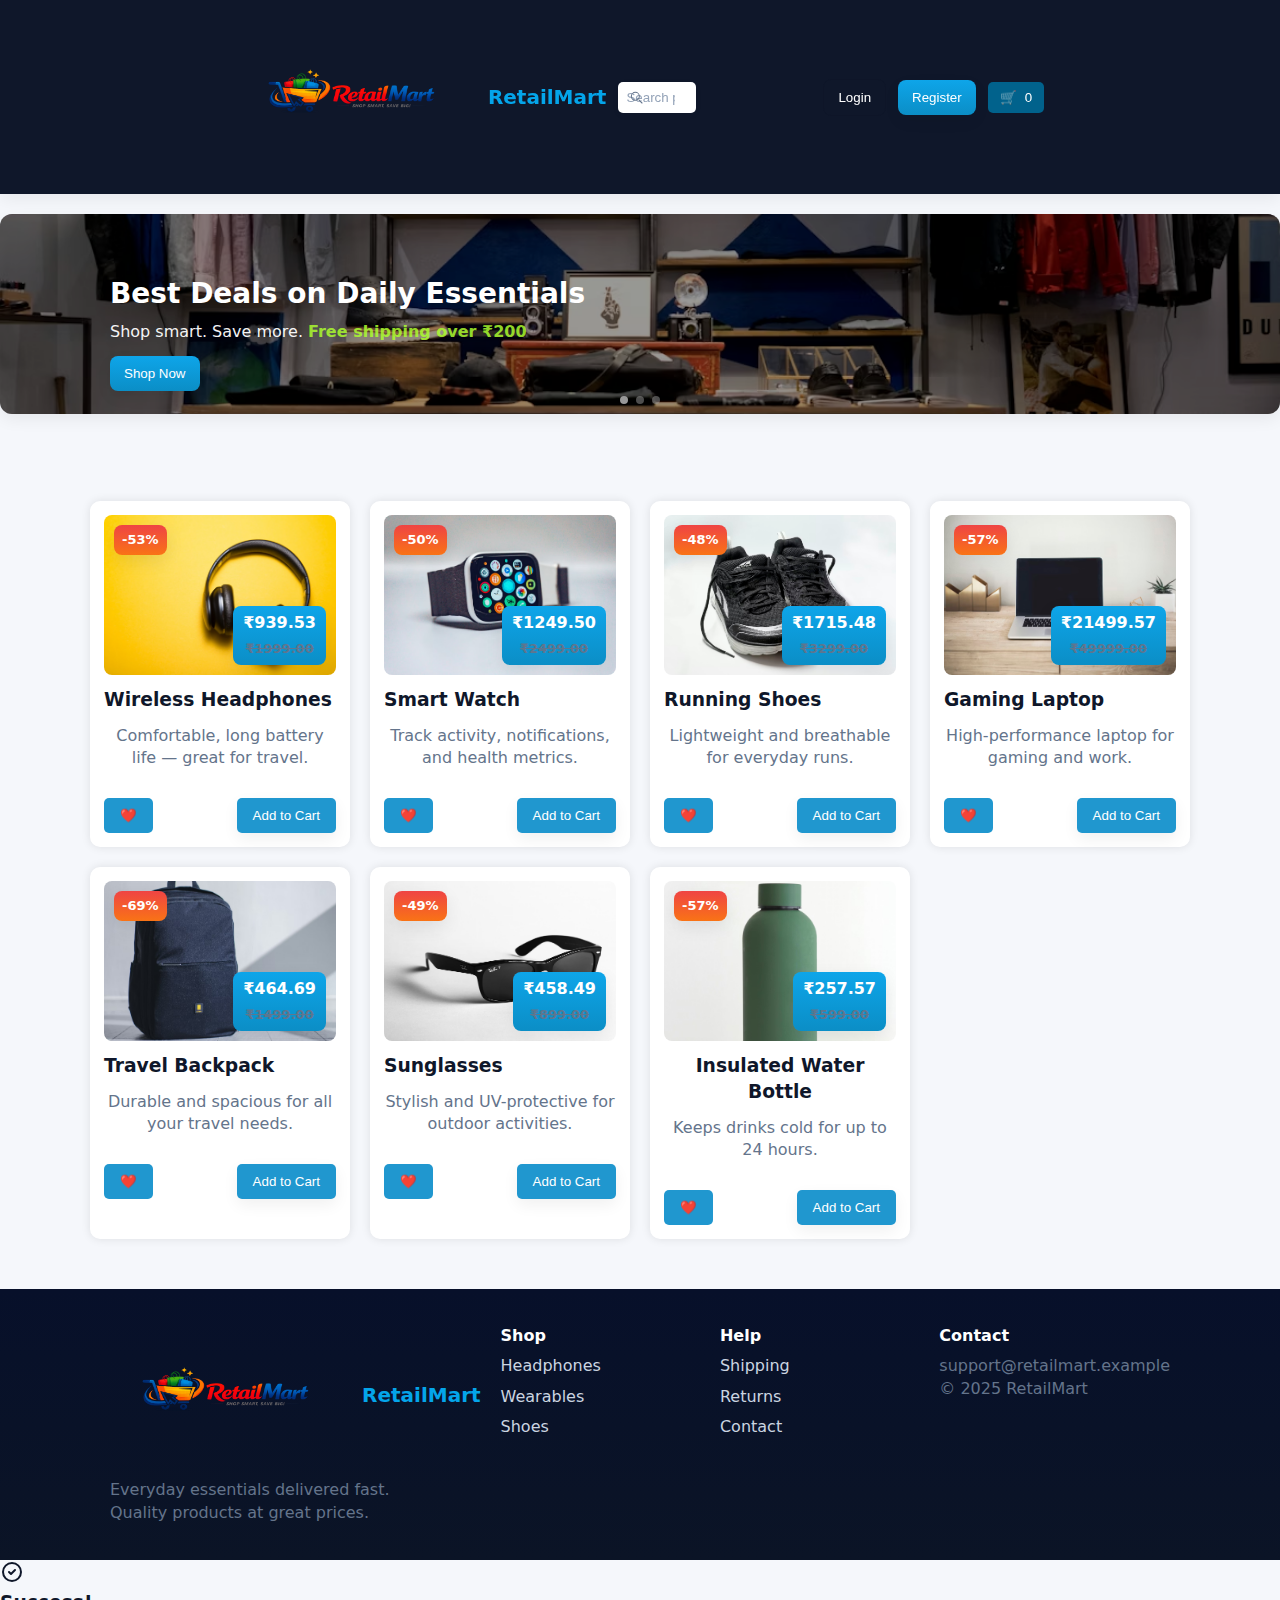
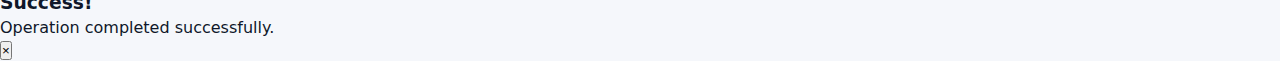
<file: index.html>
<!doctype html>
<html lang="en">
  <head>
    <meta charset="UTF-8" />
    <meta name="viewport" content="width=device-width, initial-scale=1.0" />
    <title>Retail Shop</title>
    <link rel="stylesheet" href="style.css" />
  </head>
  <body>
    <!-- Navbar -->
    <header class="navbar">
      <div class="container nav-inner row">
        <a class="logo" href="index.html"
          ><img
            src="retailmartlogo.png"
            alt="RetailMart logo"
            class="logo-img"
            aria-hidden="true"
          />
          <span class="brand-text">Retail<span>Mart</span></span></a
        >

        <div class="search-wrap">
          <form class="search-form" onsubmit="return false;">
            <span class="search-icon" aria-hidden="true">
              <svg
                width="16"
                height="16"
                viewBox="0 0 24 24"
                fill="none"
                xmlns="http://www.w3.org/2000/svg"
                aria-hidden="true"
              >
                <path
                  d="M21 21l-4.35-4.35"
                  stroke="currentColor"
                  stroke-width="1.6"
                  stroke-linecap="round"
                  stroke-linejoin="round"
                />
                <circle
                  cx="11"
                  cy="11"
                  r="6"
                  stroke="currentColor"
                  stroke-width="1.6"
                  stroke-linecap="round"
                  stroke-linejoin="round"
                />
              </svg>
            </span>
            <input
              id="searchInput"
              type="search"
              placeholder="Search products..."
              class="search"
              aria-label="Search products"
            />
            <button
              type="button"
              class="search-clear"
              aria-label="Clear search"
              title="Clear"
              hidden
            >
              ✕
            </button>
            <div id="searchSuggestions" class="search-suggestions" hidden></div>
          </form>
        </div>

        <div class="nav-actions row">
          <button class="btn btn-ghost" onclick="openLoginModal()">
            Login
          </button>
          <button class="btn btn-primary" onclick="openRegisterModal()">
            Register
          </button>
          <button
            class="btn btn-ghost cart-btn"
            onclick="window.location = 'cart.html'"
          >
            🛒 <span class="sr-only">Cart</span> <span id="cartCount">0</span>
          </button>
        </div>
      </div>
    </header>

    <!-- Banner -->
    <section class="banner">
      <div
        class="slideshow-container full-width background-slide"
        aria-hidden="true"
      >
        <div class="slide active">
          <img src="images/image1.avif" alt="Great Offers" />
        </div>
        <div class="slide">
          <img src="images/image2.avif" alt="Fashion Deals" />
        </div>
        <div class="slide">
          <img src="images/image3.avif" alt="Home Essentials" />
        </div>
        <div class="dots">
          <span class="dot active"></span>
          <span class="dot"></span>
          <span class="dot"></span>
        </div>
      </div>
      <div class="container banner-inner">
        <div class="banner-content">
          <h2>Best Deals on Daily Essentials</h2>
          <p>
            Shop smart. Save more.
            <span class="muted">Free shipping over ₹200</span>
          </p>
          <div style="margin-top: 12px">
            <button
              class="btn btn-primary"
              onclick="window.location = 'shop.html'"
            >
              Shop Now
            </button>
          </div>
        </div>
      </div>
    </section>

    <!-- Products -->
    <section class="products container">
      <div
        class="product card"
        data-id="1"
        data-name="Wireless Headphones"
        data-price="1999"
      >
        <div class="media">
          <img src="images/image4.avif" alt="Wireless Headphones" />
          <span class="price-badge">₹1,999</span>
        </div>
        <h3>Wireless Headphones</h3>
        <p class="muted">Comfortable, long battery life — great for travel.</p>
        <div class="card-cta">
          <button class="btn btn-ghost wishlist-btn" title="Add to wishlist">
            ❤️
          </button>
          <button class="btn btn-primary add-to-cart" data-id="1">
            Add to Cart
          </button>
        </div>
      </div>

      <div
        class="product card"
        data-id="2"
        data-name="Smart Watch"
        data-price="2499"
      >
        <div class="media">
          <img src="images/image5.avif" alt="Smart Watch" />
          <span class="price-badge">₹2,499</span>
        </div>
        <h3>Smart Watch</h3>
        <p class="muted">Track activity, notifications, and health metrics.</p>
        <div class="card-cta">
          <button class="btn btn-ghost wishlist-btn" title="Add to wishlist">
            ❤️
          </button>
          <button class="btn btn-primary add-to-cart" data-id="2">
            Add to Cart
          </button>
        </div>
      </div>

      <div
        class="product card"
        data-id="3"
        data-name="Running Shoes"
        data-price="3299"
      >
        <div class="media">
          <img src="images/image6.avif" alt="Running Shoes" />
          <span class="price-badge">₹3,299</span>
        </div>
        <h3>Running Shoes</h3>
        <p class="muted">Lightweight and breathable for everyday runs.</p>
        <div class="card-cta">
          <button class="btn btn-ghost wishlist-btn" title="Add to wishlist">
            ❤️
          </button>
          <button class="btn btn-primary add-to-cart" data-id="3">
            Add to Cart
          </button>
        </div>
      </div>

      <div
        class="product card"
        data-id="4"
        data-name="Gaming Laptop"
        data-price="49999"
      >
        <div class="media">
          <img src="images/image10.avif" alt="Gaming Laptop" />
          <span class="price-badge">₹49,999</span>
        </div>
        <h3>Gaming Laptop</h3>
        <p class="muted">High-performance laptop for gaming and work.</p>
        <div class="card-cta">
          <button class="btn btn-ghost wishlist-btn" title="Add to wishlist">
            ❤️
          </button>
          <button class="btn btn-primary add-to-cart" data-id="4">
            Add to Cart
          </button>
        </div>
      </div>

      <div
        class="product card"
        data-id="5"
        data-name="Travel Backpack"
        data-price="1499"
      >
        <div class="media">
          <img src="images/image7.avif" alt="Travel Backpack" />
          <span class="price-badge">₹1,499</span>
        </div>
        <h3>Travel Backpack</h3>
        <p class="muted">Durable and spacious for all your travel needs.</p>
        <div class="card-cta">
          <button class="btn btn-ghost wishlist-btn" title="Add to wishlist">
            ❤️
          </button>
          <button class="btn btn-primary add-to-cart" data-id="5">
            Add to Cart
          </button>
        </div>
      </div>

      <div
        class="product card"
        data-id="6"
        data-name="Sunglasses"
        data-price="899"
      >
        <div class="media">
          <img src="images/image8.avif" alt="Sunglasses" />
          <span class="price-badge">₹899</span>
        </div>
        <h3>Sunglasses</h3>
        <p class="muted">Stylish and UV-protective for outdoor activities.</p>
        <div class="card-cta">
          <button class="btn btn-ghost wishlist-btn" title="Add to wishlist">
            ❤️
          </button>
          <button class="btn btn-primary add-to-cart" data-id="6">
            Add to Cart
          </button>
        </div>
      </div>

      <div
        class="product card"
        data-id="7"
        data-name="Insulated Water Bottle"
        data-price="599"
      >
        <div class="media">
          <img src="images/image9.avif" alt="Insulated Water Bottle" />
          <span class="price-badge">₹599</span>
        </div>
        <h3>Insulated Water Bottle</h3>
        <p class="muted">Keeps drinks cold for up to 24 hours.</p>
        <div class="card-cta">
          <button class="btn btn-ghost wishlist-btn" title="Add to wishlist">
            ❤️
          </button>
          <button class="btn btn-primary add-to-cart" data-id="7">
            Add to Cart
          </button>
        </div>
      </div>
    </section>

    <footer>
      <div class="container footer-grid">
        <div class="col">
          <a class="logo" href="index.html"
            ><img
              src="retailmartlogo.png"
              alt="RetailMart logo"
              class="logo-img"
            />
            <span class="brand-text">Retail<span>Mart</span></span></a
          >
          <p class="muted" style="max-width: 320px; margin-top: 8px">
            Everyday essentials delivered fast. Quality products at great
            prices.
          </p>
        </div>

        <div class="col">
          <h4>Shop</h4>
          <ul>
            <li><a href="#">Headphones</a></li>
            <li><a href="#">Wearables</a></li>
            <li><a href="#">Shoes</a></li>
          </ul>
        </div>

        <div class="col">
          <h4>Help</h4>
          <ul>
            <li><a href="#">Shipping</a></li>
            <li><a href="#">Returns</a></li>
            <li><a href="#">Contact</a></li>
          </ul>
        </div>

        <div class="col">
          <h4>Contact</h4>
          <p class="muted">support@retailmart.example</p>
          <p class="muted">© 2025 RetailMart</p>
        </div>
      </div>
    </footer>

    <!-- Login Modal -->
    <div id="loginModal" class="modal">
      <div class="modal-content">
        <span class="close" onclick="closeLoginModal()">&times;</span>
        <h2>Login</h2>
        <form id="loginForm">
          <div class="form-group">
            <label for="loginEmail">Email</label>
            <input type="email" id="loginEmail" required />
          </div>
          <div class="form-group">
            <label for="loginPassword">Password</label>
            <input type="password" id="loginPassword" required />
          </div>
          <button type="submit" class="btn btn-primary">Login</button>
        </form>
        <p><a href="resetpassword.html">Forgot Password?</a></p>
        <p>
          Don't have an account?
          <a href="#" onclick="switchToRegister()">Register here</a>
        </p>
      </div>
    </div>

    <!-- Register Modal -->
    <div id="registerModal" class="modal">
      <div class="modal-content">
        <span class="close" onclick="closeRegisterModal()">&times;</span>
        <h2>Register</h2>
        <form id="registerForm">
          <div class="form-group">
            <label for="registerName">Full Name</label>
            <input type="text" id="registerName" required />
          </div>
          <div class="form-group">
            <label for="registerEmail">Email</label>
            <input type="email" id="registerEmail" required />
          </div>
          <div class="form-group">
            <label for="registerPhone">Phone Number (Optional)</label>
            <input type="tel" id="registerPhone" />
          </div>
          <div class="form-group">
            <label for="registerPassword">Password</label>
            <input type="password" id="registerPassword" required />
          </div>
          <div class="form-group">
            <label for="registerConfirmPassword">Confirm Password</label>
            <input type="password" id="registerConfirmPassword" required />
          </div>
          <button type="submit" class="btn btn-primary">Register</button>
        </form>
        <p>
          Already have an account?
          <a href="#" onclick="switchToLogin()">Login here</a>
        </p>
      </div>
    </div>

    <!-- Notification Popup -->
    <div id="notificationPopup" class="notification-popup">
      <div class="notification-content">
        <div class="notification-icon">
          <svg
            width="24"
            height="24"
            viewBox="0 0 24 24"
            fill="none"
            xmlns="http://www.w3.org/2000/svg"
          >
            <path
              d="M9 12l2 2 4-4m6 2a9 9 0 11-18 0 9 9 0 0118 0z"
              stroke="currentColor"
              stroke-width="2"
              stroke-linecap="round"
              stroke-linejoin="round"
            />
          </svg>
        </div>
        <div class="notification-text">
          <h3 id="notificationTitle">Success!</h3>
          <p id="notificationMessage">Operation completed successfully.</p>
        </div>
        <button class="notification-close" onclick="closeNotification()">
          &times;
        </button>
      </div>
    </div>

    <script src="script.js"></script>
  </body>
</html>
</file>
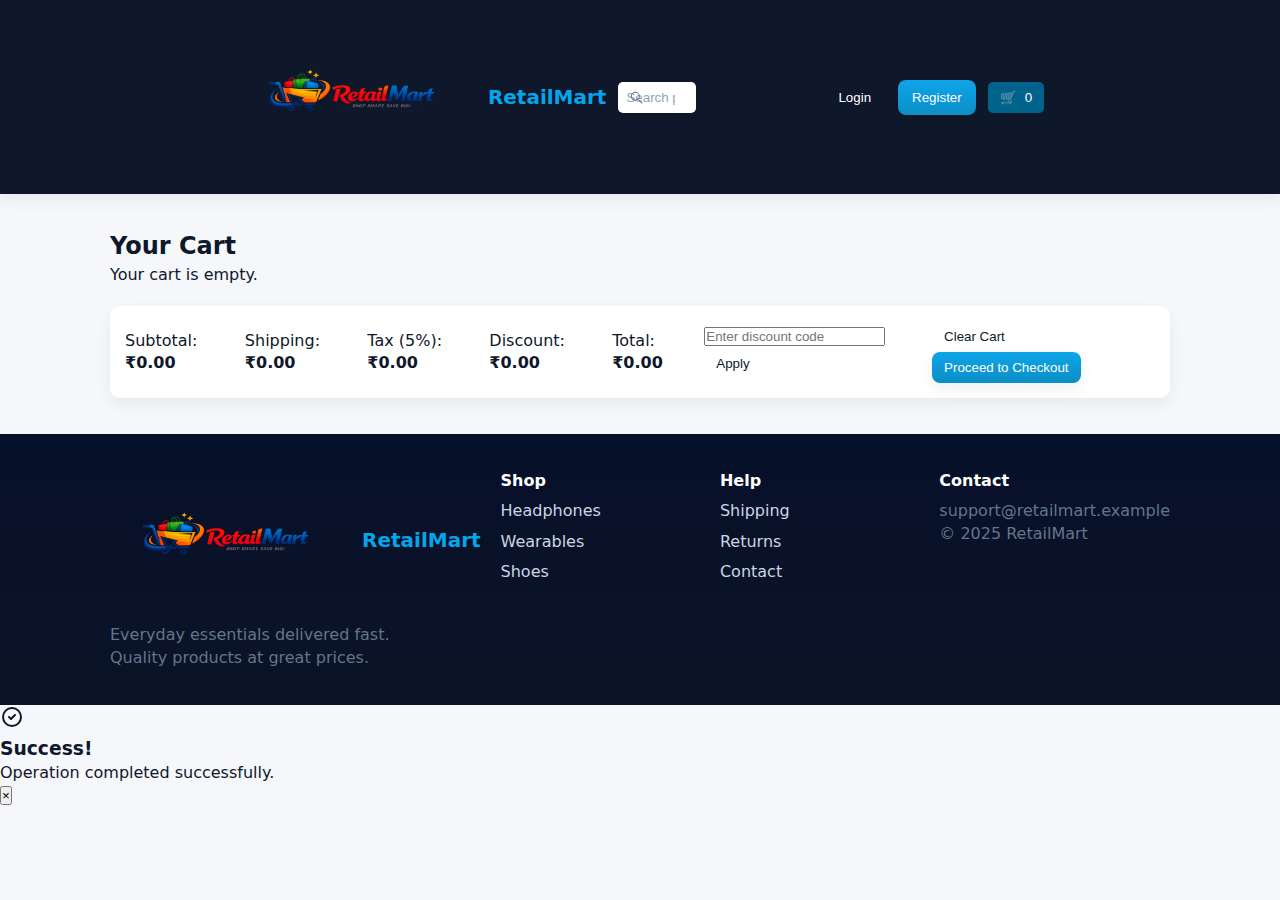
<file: cart.html>
<!DOCTYPE html>
<html lang="en">
<head>
  <meta charset="UTF-8">
  <meta name="viewport" content="width=device-width, initial-scale=1.0">
  <title>Your Cart - RetailMart</title>
  <link rel="stylesheet" href="style.css">
</head>
<body>
  <header class="navbar">
    <div class="container nav-inner row">
      <a class="logo" href="index.html"><img src="retailmartlogo.png" alt="RetailMart logo" class="logo-img" aria-hidden="true"> <span class="brand-text">Retail<span>Mart</span></span></a>

      <div class="search-wrap">
        <form class="search-form" onsubmit="return false;">
          <span class="search-icon" aria-hidden="true">
            <svg width="16" height="16" viewBox="0 0 24 24" fill="none" xmlns="http://www.w3.org/2000/svg" aria-hidden="true"><path d="M21 21l-4.35-4.35" stroke="currentColor" stroke-width="1.6" stroke-linecap="round" stroke-linejoin="round"/><circle cx="11" cy="11" r="6" stroke="currentColor" stroke-width="1.6" stroke-linecap="round" stroke-linejoin="round"/></svg>
          </span>
          <input id="searchInput" type="search" placeholder="Search products..." class="search" aria-label="Search products">
          <button type="button" class="search-clear" aria-label="Clear search" title="Clear" hidden>✕</button>
        </form>
      </div>

      <div class="nav-actions row">
        <button class="btn btn-ghost cart-btn" onclick="window.location='cart.html'">🛒 <span class="sr-only">Cart</span> <span id="cartCount">0</span></button>
      </div>
    </div>
  </header>

  <section class="cart">
    <div class="container">
      <h2>Your Cart</h2>
      <div id="cartItems"></div>

      <div class="cart-summary">
        <p>Subtotal: <strong id="cartSubtotal">₹0.00</strong></p>
        <p>Shipping: <strong id="cartShipping">₹0.00</strong></p>
        <p>Tax (5%): <strong id="cartTax">₹0.00</strong></p>
        <p>Discount: <strong id="cartDiscount">₹0.00</strong></p>
        <p>Total: <strong id="cartTotal">₹0.00</strong></p>
        <div class="discount-input">
          <input type="text" id="discountCode" placeholder="Enter discount code" />
          <button id="applyDiscountBtn" class="btn btn-ghost">Apply</button>
        </div>
        <div>
          <button id="clearCartBtn" class="btn btn-ghost">Clear Cart</button>
          <button id="checkoutBtn" class="btn btn-primary" onclick="window.location='order.html'">Proceed to Checkout</button>
        </div>
      </div>
    </div>
  </section>

  <footer>
    <div class="container footer-grid">
      <div class="col">
        <a class="logo" href="index.html"><img src="retailmartlogo.png" alt="RetailMart logo" class="logo-img"> <span class="brand-text">Retail<span>Mart</span></span></a>
        <p class="muted" style="max-width:320px; margin-top:8px">Everyday essentials delivered fast. Quality products at great prices.</p>
      </div>

      <div class="col">
        <h4>Shop</h4>
        <ul>
          <li><a href="#">Headphones</a></li>
          <li><a href="#">Wearables</a></li>
          <li><a href="#">Shoes</a></li>
        </ul>
      </div>

      <div class="col">
        <h4>Help</h4>
        <ul>
          <li><a href="#">Shipping</a></li>
          <li><a href="#">Returns</a></li>
          <li><a href="#">Contact</a></li>
        </ul>
      </div>

      <div class="col">
        <h4>Contact</h4>
        <p class="muted">support@retailmart.example</p>
        <p class="muted">© 2025 RetailMart</p>
      </div>
    </div>
  </footer>

  <!-- Login Modal -->
  <div id="loginModal" class="modal">
    <div class="modal-content">
      <span class="close" onclick="closeLoginModal()">&times;</span>
      <h2>Login</h2>
      <form id="loginForm">
        <div class="form-group">
          <label for="loginEmail">Email</label>
          <input type="email" id="loginEmail" required>
        </div>
        <div class="form-group">
          <label for="loginPassword">Password</label>
          <input type="password" id="loginPassword" required>
        </div>
        <button type="submit" class="btn btn-primary">Login</button>
      </form>
      <p><a href="resetpassword.html">Forgot Password?</a></p>
      <p>Don't have an account? <a href="#" onclick="switchToRegister()">Register here</a></p>
    </div>
  </div>

  <!-- Register Modal -->
  <div id="registerModal" class="modal">
    <div class="modal-content">
      <span class="close" onclick="closeRegisterModal()">&times;</span>
      <h2>Register</h2>
      <form id="registerForm">
        <div class="form-group">
          <label for="registerName">Full Name</label>
          <input type="text" id="registerName" required>
        </div>
        <div class="form-group">
          <label for="registerEmail">Email</label>
          <input type="email" id="registerEmail" required>
        </div>
        <div class="form-group">
          <label for="registerPhone">Phone Number (Optional)</label>
          <input type="tel" id="registerPhone">
        </div>
        <div class="form-group">
          <label for="registerPassword">Password</label>
          <input type="password" id="registerPassword" required>
        </div>
        <div class="form-group">
          <label for="registerConfirmPassword">Confirm Password</label>
          <input type="password" id="registerConfirmPassword" required>
        </div>
        <button type="submit" class="btn btn-primary">Register</button>
      </form>
      <p>Already have an account? <a href="#" onclick="switchToLogin()">Login here</a></p>
    </div>
  </div>

  <!-- Notification Popup -->
  <div id="notificationPopup" class="notification-popup">
    <div class="notification-content">
      <div class="notification-icon">
        <svg width="24" height="24" viewBox="0 0 24 24" fill="none" xmlns="http://www.w3.org/2000/svg">
          <path d="M9 12l2 2 4-4m6 2a9 9 0 11-18 0 9 9 0 0118 0z" stroke="currentColor" stroke-width="2" stroke-linecap="round" stroke-linejoin="round"/>
        </svg>
      </div>
      <div class="notification-text">
        <h3 id="notificationTitle">Success!</h3>
        <p id="notificationMessage">Operation completed successfully.</p>
      </div>
      <button class="notification-close" onclick="closeNotification()">&times;</button>
    </div>
  </div>

  <script src="script.js"></script>
</body>
</html>
</file>
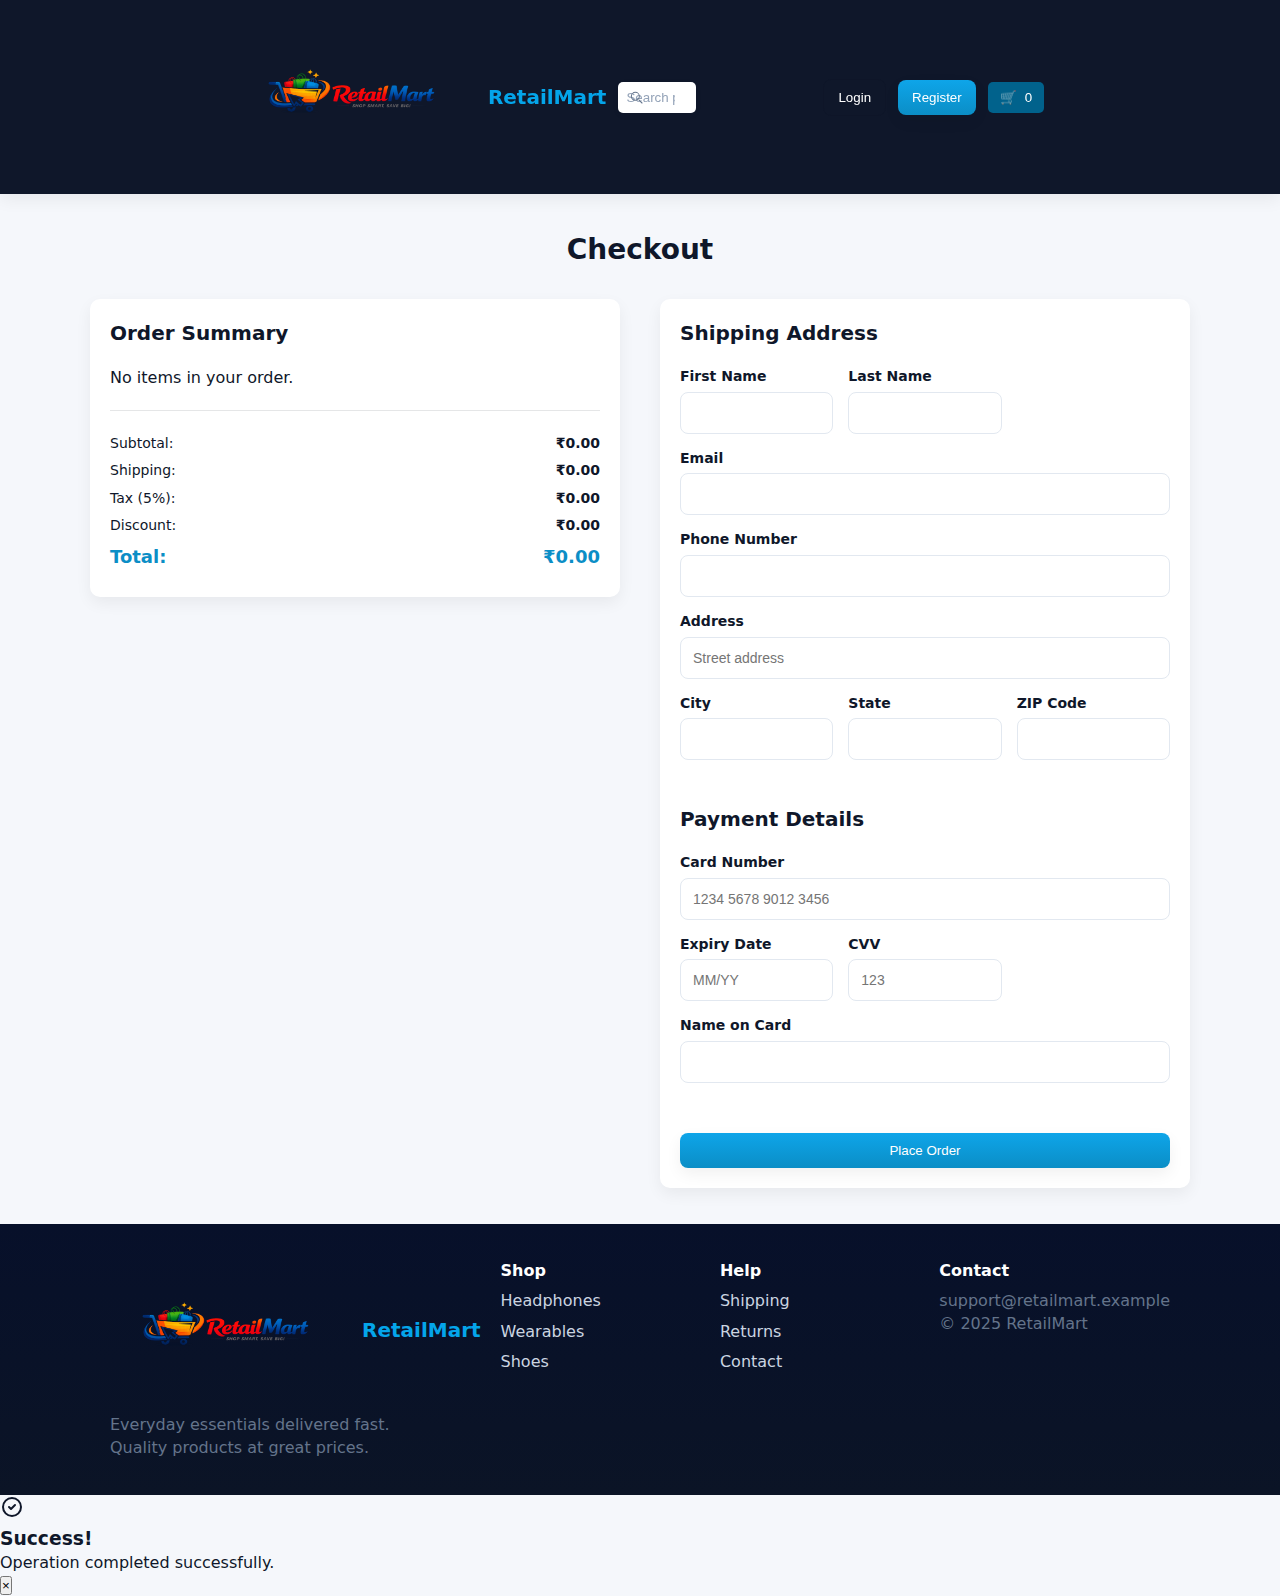
<file: order.html>
<!DOCTYPE html>
<html lang="en">
<head>
  <meta charset="UTF-8">
  <meta name="viewport" content="width=device-width, initial-scale=1.0">
  <title>Checkout - RetailMart</title>
  <link rel="stylesheet" href="style.css">
</head>
<body>
  <!-- Navbar -->
  <header class="navbar">
    <div class="container nav-inner row">
      <a class="logo" href="index.html"><img src="retailmartlogo.png" alt="RetailMart logo" class="logo-img" aria-hidden="true"> <span class="brand-text">Retail<span>Mart</span></span></a>

      <div class="search-wrap">
        <form class="search-form" onsubmit="return false;">
          <span class="search-icon" aria-hidden="true">
            <svg width="16" height="16" viewBox="0 0 24 24" fill="none" xmlns="http://www.w3.org/2000/svg" aria-hidden="true"><path d="M21 21l-4.35-4.35" stroke="currentColor" stroke-width="1.6" stroke-linecap="round" stroke-linejoin="round"/><circle cx="11" cy="11" r="6" stroke="currentColor" stroke-width="1.6" stroke-linecap="round" stroke-linejoin="round"/></svg>
          </span>
          <input id="searchInput" type="search" placeholder="Search products..." class="search" aria-label="Search products">
          <button type="button" class="search-clear" aria-label="Clear search" title="Clear" hidden>✕</button>
        </form>
      </div>

      <div class="nav-actions row">
        <button class="btn btn-ghost cart-btn" onclick="window.location='cart.html'">🛒 <span class="sr-only">Cart</span> <span id="cartCount">0</span></button>
      </div>
    </div>
  </header>

  <!-- Checkout Section -->
  <section class="checkout container">
    <h1>Checkout</h1>
    <div class="checkout-grid">
      <!-- Order Summary -->
      <div class="order-summary">
        <h2>Order Summary</h2>
        <div id="orderItems"></div>
        <div class="order-totals">
          <p>Subtotal: <strong id="orderSubtotal">₹0.00</strong></p>
          <p>Shipping: <strong id="orderShipping">₹0.00</strong></p>
          <p>Tax (5%): <strong id="orderTax">₹0.00</strong></p>
          <p>Discount: <strong id="orderDiscount">₹0.00</strong></p>
          <p>Total: <strong id="orderTotal">₹0.00</strong></p>
        </div>
      </div>

      <!-- Checkout Form -->
      <div class="checkout-form">
        <!-- Shipping Address -->
        <div class="form-section">
          <h2>Shipping Address</h2>
          <form id="shippingForm">
            <div class="form-row">
              <div class="form-group">
                <label for="firstName">First Name</label>
                <input type="text" id="firstName" required>
              </div>
              <div class="form-group">
                <label for="lastName">Last Name</label>
                <input type="text" id="lastName" required>
              </div>
            </div>
            <div class="form-group">
              <label for="email">Email</label>
              <input type="email" id="email" required>
            </div>
            <div class="form-group">
              <label for="phone">Phone Number</label>
              <input type="tel" id="phone" required>
            </div>
            <div class="form-group">
              <label for="address">Address</label>
              <input type="text" id="address" placeholder="Street address" required>
            </div>
            <div class="form-row">
              <div class="form-group">
                <label for="city">City</label>
                <input type="text" id="city" required>
              </div>
              <div class="form-group">
                <label for="state">State</label>
                <input type="text" id="state" required>
              </div>
              <div class="form-group">
                <label for="zipCode">ZIP Code</label>
                <input type="text" id="zipCode" required>
              </div>
            </div>
          </form>
        </div>

        <!-- Payment Details -->
        <div class="form-section">
          <h2>Payment Details</h2>
          <form id="paymentForm">
            <div class="form-group">
              <label for="cardNumber">Card Number</label>
              <input type="text" id="cardNumber" placeholder="1234 5678 9012 3456" required>
            </div>
            <div class="form-row">
              <div class="form-group">
                <label for="expiryDate">Expiry Date</label>
                <input type="text" id="expiryDate" placeholder="MM/YY" required>
              </div>
              <div class="form-group">
                <label for="cvv">CVV</label>
                <input type="text" id="cvv" placeholder="123" required>
              </div>
            </div>
            <div class="form-group">
              <label for="cardName">Name on Card</label>
              <input type="text" id="cardName" required>
            </div>
          </form>
        </div>

        <!-- Place Order Button -->
        <button id="placeOrderBtn" class="btn btn-primary" style="width: 100%; margin-top: 20px;">Place Order</button>
      </div>
    </div>
  </section>

  <footer>
    <div class="container footer-grid">
      <div class="col">
        <a class="logo" href="index.html"><img src="retailmartlogo.png" alt="RetailMart logo" class="logo-img"> <span class="brand-text">Retail<span>Mart</span></span></a>
        <p class="muted" style="max-width:320px; margin-top:8px">Everyday essentials delivered fast. Quality products at great prices.</p>
      </div>

      <div class="col">
        <h4>Shop</h4>
        <ul>
          <li><a href="#">Headphones</a></li>
          <li><a href="#">Wearables</a></li>
          <li><a href="#">Shoes</a></li>
        </ul>
      </div>

      <div class="col">
        <h4>Help</h4>
        <ul>
          <li><a href="#">Shipping</a></li>
          <li><a href="#">Returns</a></li>
          <li><a href="#">Contact</a></li>
        </ul>
      </div>

      <div class="col">
        <h4>Contact</h4>
        <p class="muted">support@retailmart.example</p>
        <p class="muted">© 2025 RetailMart</p>
      </div>
    </div>
  </footer>

  <!-- Login Modal -->
  <div id="loginModal" class="modal">
    <div class="modal-content">
      <span class="close" onclick="closeLoginModal()">&times;</span>
      <h2>Login</h2>
      <form id="loginForm">
        <div class="form-group">
          <label for="loginEmail">Email</label>
          <input type="email" id="loginEmail" required>
        </div>
        <div class="form-group">
          <label for="loginPassword">Password</label>
          <input type="password" id="loginPassword" required>
        </div>
        <button type="submit" class="btn btn-primary">Login</button>
      </form>
      <p><a href="resetpassword.html">Forgot Password?</a></p>
      <p>Don't have an account? <a href="#" onclick="switchToRegister()">Register here</a></p>
    </div>
  </div>

  <!-- Register Modal -->
  <div id="registerModal" class="modal">
    <div class="modal-content">
      <span class="close" onclick="closeRegisterModal()">&times;</span>
      <h2>Register</h2>
      <form id="registerForm">
        <div class="form-group">
          <label for="registerName">Full Name</label>
          <input type="text" id="registerName" required>
        </div>
        <div class="form-group">
          <label for="registerEmail">Email</label>
          <input type="email" id="registerEmail" required>
        </div>
        <div class="form-group">
          <label for="registerPhone">Phone Number (Optional)</label>
          <input type="tel" id="registerPhone">
        </div>
        <div class="form-group">
          <label for="registerPassword">Password</label>
          <input type="password" id="registerPassword" required>
        </div>
        <div class="form-group">
          <label for="registerConfirmPassword">Confirm Password</label>
          <input type="password" id="registerConfirmPassword" required>
        </div>
        <button type="submit" class="btn btn-primary">Register</button>
      </form>
      <p>Already have an account? <a href="#" onclick="switchToLogin()">Login here</a></p>
    </div>
  </div>

  <!-- Notification Popup -->
  <div id="notificationPopup" class="notification-popup">
    <div class="notification-content">
      <div class="notification-icon">
        <svg width="24" height="24" viewBox="0 0 24 24" fill="none" xmlns="http://www.w3.org/2000/svg">
          <path d="M9 12l2 2 4-4m6 2a9 9 0 11-18 0 9 9 0 0118 0z" stroke="currentColor" stroke-width="2" stroke-linecap="round" stroke-linejoin="round"/>
        </svg>
      </div>
      <div class="notification-text">
        <h3 id="notificationTitle">Success!</h3>
        <p id="notificationMessage">Operation completed successfully.</p>
      </div>
      <button class="notification-close" onclick="closeNotification()">&times;</button>
    </div>
  </div>

  <script src="script.js"></script>
</body>
</html>
</file>
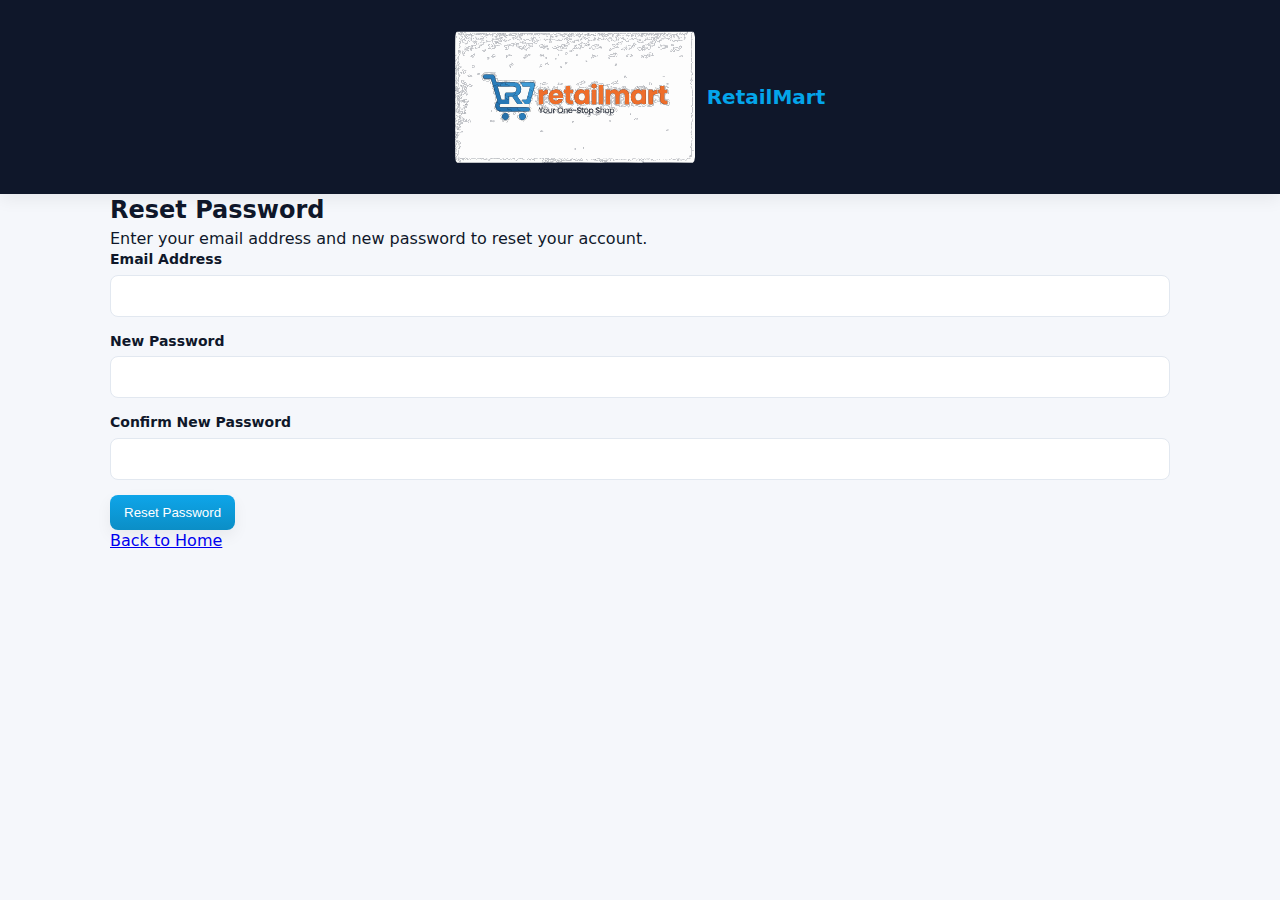
<file: resetpassword.html>
<!DOCTYPE html>
<html lang="en">
<head>
  <meta charset="UTF-8">
  <meta name="viewport" content="width=device-width, initial-scale=1.0">
  <title>Reset Password - RetailMart</title>
  <link rel="stylesheet" href="style.css">
</head>
<body>
  <header class="navbar">
    <div class="container nav-inner row">
      <a class="logo" href="index.html">
        <img src="logo.svg" alt="RetailMart logo" class="logo-img" aria-hidden="true">
        <span class="brand-text">Retail<span>Mart</span></span>
      </a>
    </div>
  </header>

  <section class="reset-password">
    <div class="container">
      <h2>Reset Password</h2>
      <p>Enter your email address and new password to reset your account.</p>
      <form id="resetPasswordForm" class="auth-form">
        <div class="form-group">
          <label for="resetEmail">Email Address</label>
          <input type="email" id="resetEmail" required>
        </div>
        <div class="form-group">
          <label for="newPassword">New Password</label>
          <input type="password" id="newPassword" required>
        </div>
        <div class="form-group">
          <label for="confirmNewPassword">Confirm New Password</label>
          <input type="password" id="confirmNewPassword" required>
        </div>
        <button type="submit" class="btn btn-primary">Reset Password</button>
      </form>
      <p><a href="index.html">Back to Home</a></p>
    </div>
  </section>

  <script>
    document.getElementById('resetPasswordForm').addEventListener('submit', async (event) => {
      event.preventDefault();
      const email = document.getElementById('resetEmail').value.trim();
      const newPassword = document.getElementById('newPassword').value;
      const confirmPassword = document.getElementById('confirmNewPassword').value;

      if (!email || !newPassword || !confirmPassword) {
        alert('Please fill in all fields.');
        return;
      }

      if (newPassword !== confirmPassword) {
        alert('Passwords do not match.');
        return;
      }

      try {
        const users = JSON.parse(localStorage.getItem('users') || '[]');
        const userIndex = users.findIndex(u => u.email === email);
        if (userIndex === -1) {
          alert('No account found with this email address.');
          return;
        }
        users[userIndex].password = newPassword;
        localStorage.setItem('users', JSON.stringify(users));
        alert('Password reset successful! Please login with your new password.');
        window.location.href = 'index.html';
      } catch (e) {
        console.error('Password reset failed:', e);
        alert('Password reset failed. Please try again.');
      }
    });
  </script>
</body>
</html>
</file>
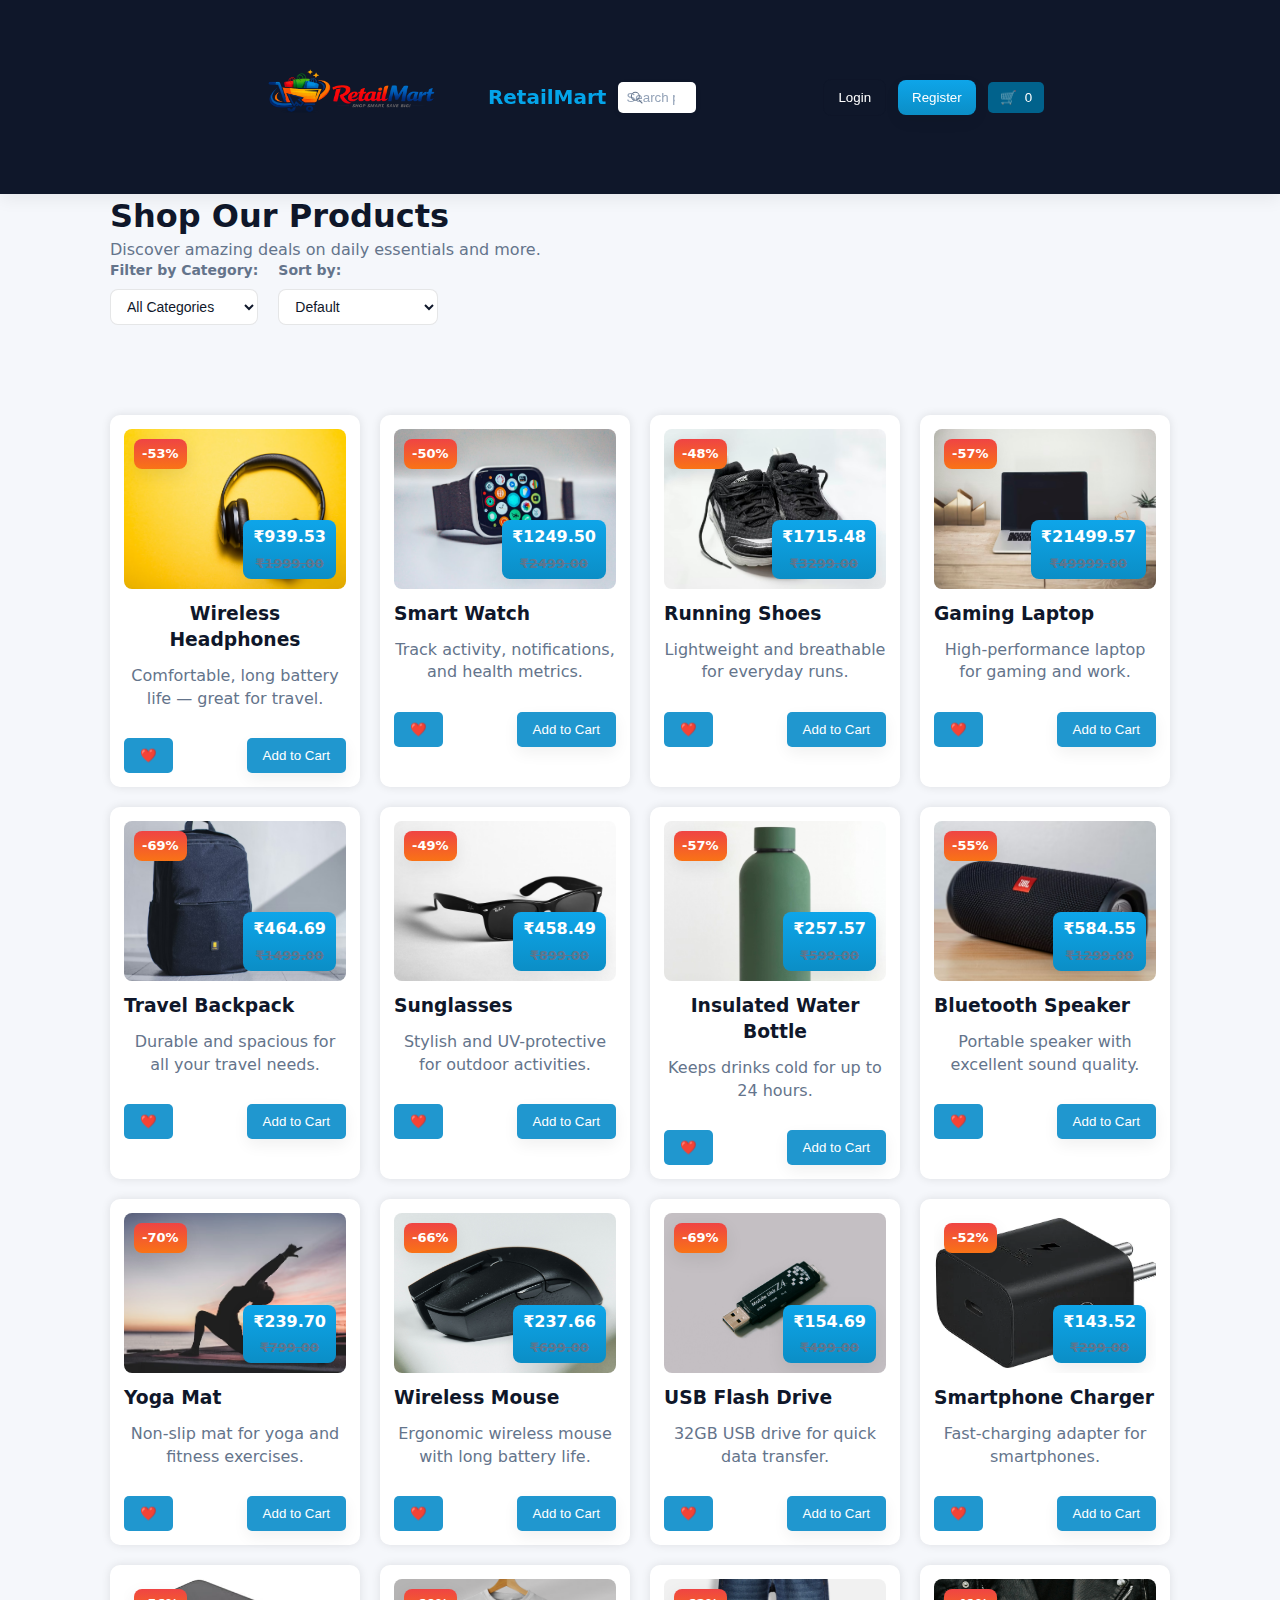
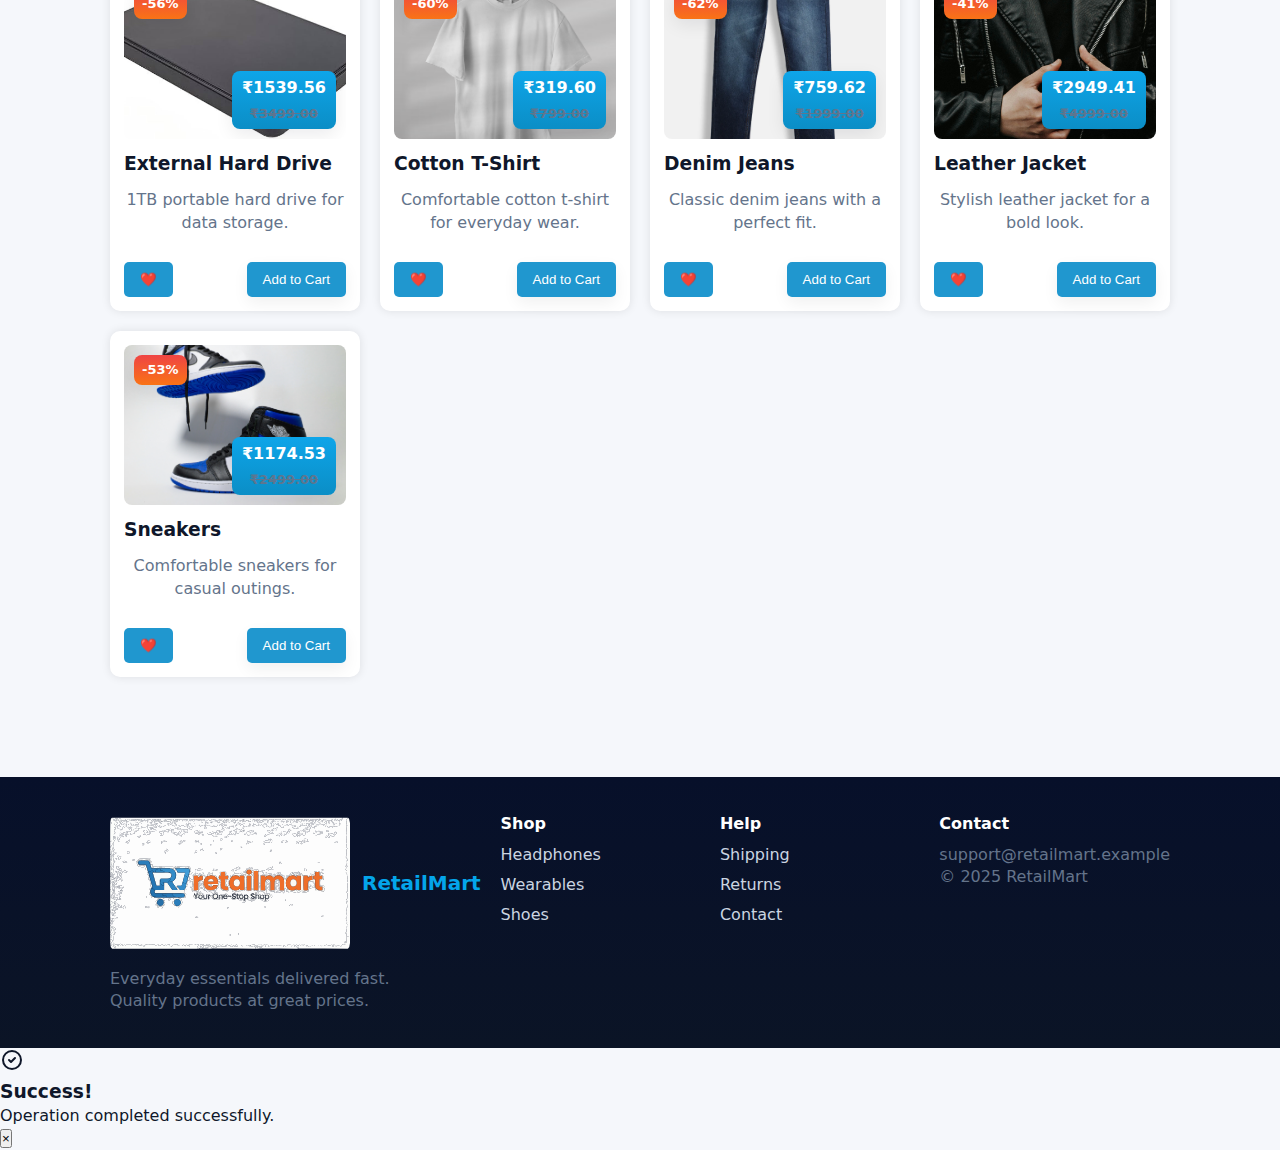
<file: shop.html>
<!DOCTYPE html>
<html lang="en">
  <head>
    <meta charset="UTF-8" />
    <meta name="viewport" content="width=device-width, initial-scale=1.0" />
    <title>Shop - RetailMart</title>
    <link rel="stylesheet" href="style.css" />
  </head>
  <body>
    <!-- Navbar -->
    <header class="navbar">
      <div class="container nav-inner row">
        <a class="logo" href="index.html"
          ><img
            src="retailmartlogo.png"
            alt="RetailMart logo"
            class="logo-img"
            aria-hidden="true"
          />
          <span class="brand-text">Retail<span>Mart</span></span></a
        >

        <div class="search-wrap">
          <form class="search-form" onsubmit="return false;">
            <span class="search-icon" aria-hidden="true">
              <svg
                width="16"
                height="16"
                viewBox="0 0 24 24"
                fill="none"
                xmlns="http://www.w3.org/2000/svg"
                aria-hidden="true"
              >
                <path
                  d="M21 21l-4.35-4.35"
                  stroke="currentColor"
                  stroke-width="1.6"
                  stroke-linecap="round"
                  stroke-linejoin="round"
                />
                <circle
                  cx="11"
                  cy="11"
                  r="6"
                  stroke="currentColor"
                  stroke-width="1.6"
                  stroke-linecap="round"
                  stroke-linejoin="round"
                />
              </svg>
            </span>
            <input
              id="searchInput"
              type="search"
              placeholder="Search products..."
              class="search"
              aria-label="Search products"
            />
            <button
              type="button"
              class="search-clear"
              aria-label="Clear search"
              title="Clear"
              hidden
            >
              ✕
            </button>
          </form>
        </div>

        <div class="nav-actions row">
          <button
            class="btn btn-ghost cart-btn"
            onclick="window.location='cart.html'"
          >
            🛒 <span class="sr-only">Cart</span> <span id="cartCount">0</span>
          </button>
        </div>
      </div>
    </header>

    <!-- Shop Section -->
    <section class="shop container">
      <h1>Shop Our Products</h1>
      <p class="muted">Discover amazing deals on daily essentials and more.</p>
      <div class="shop-controls">
        <div class="filter-sort">
          <label for="categoryFilter">Filter by Category:</label>
          <select id="categoryFilter">
            <option value="all">All Categories</option>
            <option value="electronics">Electronics</option>
            <option value="fashion">Fashion</option>
            <option value="sports">Sports</option>
            <option value="home">Home & Kitchen</option>
            <option value="accessories">Accessories</option>
          </select>
        </div>
        <div class="filter-sort">
          <label for="sortOptions">Sort by:</label>
          <select id="sortOptions">
            <option value="default">Default</option>
            <option value="price-low">Price: Low to High</option>
            <option value="price-high">Price: High to Low</option>
            <option value="name-asc">Name: A to Z</option>
            <option value="name-desc">Name: Z to A</option>
          </select>
        </div>
      </div>
      <div class="products">
        <div class="products">

  <!-- PRODUCT 1 -->
  <div class="product card" data-id="1" data-name="Wireless Headphones" data-price="1999" data-category="electronics">
    <div class="media">
      <img src="images/image4.avif" />
      <span class="price-badge">₹1,999</span>
    </div>
    <h3>Wireless Headphones</h3>
    <p class="muted">Comfortable, long battery life — great for travel.</p>
    <div class="card-cta">
      <button class="btn btn-ghost wishlist-btn" title="Add to wishlist">❤️</button>
      <button class="btn btn-primary add-to-cart" data-id="1">Add to Cart</button>
    </div>
  </div>

  <!-- PRODUCT 2 -->
  <div class="product card" data-id="2" data-name="Smart Watch" data-price="2499" data-category="electronics">
    <div class="media">
      <img src="images/image5.avif" />
      <span class="price-badge">₹2,499</span>
    </div>
    <h3>Smart Watch</h3>
    <p class="muted">Track activity, notifications, and health metrics.</p>
    <div class="card-cta">
      <button class="btn btn-ghost wishlist-btn">❤️</button>
      <button class="btn btn-primary add-to-cart" data-id="2">Add to Cart</button>
    </div>
  </div>

  <!-- PRODUCT 3 -->
  <div class="product card" data-id="3" data-name="Running Shoes" data-price="3299" data-category="fashion">
    <div class="media">
      <img src="images/image6.avif" />
      <span class="price-badge">₹3,299</span>
    </div>
    <h3>Running Shoes</h3>
    <p class="muted">Lightweight and breathable for everyday runs.</p>
    <div class="card-cta">
      <button class="btn btn-ghost wishlist-btn">❤️</button>
      <button class="btn btn-primary add-to-cart" data-id="3">Add to Cart</button>
    </div>
  </div>

  <!-- PRODUCT 4 -->
  <div class="product card" data-id="4" data-name="Gaming Laptop" data-price="49999" data-category="electronics">
    <div class="media">
      <img src="images/image10.avif" />
      <span class="price-badge">₹49,999</span>
    </div>
    <h3>Gaming Laptop</h3>
    <p class="muted">High-performance laptop for gaming and work.</p>
    <div class="card-cta">
      <button class="btn btn-ghost wishlist-btn">❤️</button>
      <button class="btn btn-primary add-to-cart" data-id="4">Add to Cart</button>
    </div>
  </div>

  <!-- PRODUCT 5 -->
  <div class="product card" data-id="5" data-name="Travel Backpack" data-price="1499" data-category="accessories">
    <div class="media">
      <img src="images/image7.avif" />
      <span class="price-badge">₹1,499</span>
    </div>
    <h3>Travel Backpack</h3>
    <p class="muted">Durable and spacious for all your travel needs.</p>
    <div class="card-cta">
      <button class="btn btn-ghost wishlist-btn">❤️</button>
      <button class="btn btn-primary add-to-cart" data-id="5">Add to Cart</button>
    </div>
  </div>

  <!-- PRODUCT 6 -->
  <div class="product card" data-id="6" data-name="Sunglasses" data-price="899" data-category="accessories">
    <div class="media">
      <img src="images/image8.avif" />
      <span class="price-badge">₹899</span>
    </div>
    <h3>Sunglasses</h3>
    <p class="muted">Stylish and UV-protective for outdoor activities.</p>
    <div class="card-cta">
      <button class="btn btn-ghost wishlist-btn">❤️</button>
      <button class="btn btn-primary add-to-cart" data-id="6">Add to Cart</button>
    </div>
  </div>

  <!-- PRODUCT 7 -->
  <div class="product card" data-id="7" data-name="Insulated Water Bottle" data-price="599" data-category="home">
    <div class="media">
      <img src="images/image9.avif" />
      <span class="price-badge">₹599</span>
    </div>
    <h3>Insulated Water Bottle</h3>
    <p class="muted">Keeps drinks cold for up to 24 hours.</p>
    <div class="card-cta">
      <button class="btn btn-ghost wishlist-btn">❤️</button>
      <button class="btn btn-primary add-to-cart" data-id="7">Add to Cart</button>
    </div>
  </div>

  <!-- PRODUCT 8 -->
  <div class="product card" data-id="8" data-name="Bluetooth Speaker" data-price="1299" data-category="electronics">
    <div class="media">
      <img src="images/image11.avif" />
      <span class="price-badge">₹1,299</span>
    </div>
    <h3>Bluetooth Speaker</h3>
    <p class="muted">Portable speaker with excellent sound quality.</p>
    <div class="card-cta">
      <button class="btn btn-ghost wishlist-btn">❤️</button>
      <button class="btn btn-primary add-to-cart" data-id="8">Add to Cart</button>
    </div>
  </div>

  <!-- PRODUCT 9 -->
  <div class="product card" data-id="9" data-name="Yoga Mat" data-price="799" data-category="sports">
    <div class="media">
      <img src="images/image12.avif" />
      <span class="price-badge">₹799</span>
    </div>
    <h3>Yoga Mat</h3>
    <p class="muted">Non-slip mat for yoga and fitness exercises.</p>
    <div class="card-cta">
      <button class="btn btn-ghost wishlist-btn">❤️</button>
      <button class="btn btn-primary add-to-cart" data-id="9">Add to Cart</button>
    </div>
  </div>

  <!-- PRODUCT 10 -->
  <div class="product card" data-id="10" data-name="Wireless Mouse" data-price="699" data-category="electronics">
    <div class="media">
      <img src="images/wirelessmouse.jpg" />
      <span class="price-badge">₹699</span>
    </div>
    <h3>Wireless Mouse</h3>
    <p class="muted">Ergonomic wireless mouse with long battery life.</p>
    <div class="card-cta">
      <button class="btn btn-ghost wishlist-btn">❤️</button>
      <button class="btn btn-primary add-to-cart" data-id="10">Add to Cart</button>
    </div>
  </div>

  <!-- PRODUCT 11 -->
  <div class="product card" data-id="11" data-name="USB Flash Drive" data-price="499" data-category="electronics">
    <div class="media">
      <img src="images/usb.jpg" />
      <span class="price-badge">₹499</span>
    </div>
    <h3>USB Flash Drive</h3>
    <p class="muted">32GB USB drive for quick data transfer.</p>
    <div class="card-cta">
      <button class="btn btn-ghost wishlist-btn">❤️</button>
      <button class="btn btn-primary add-to-cart" data-id="11">Add to Cart</button>
    </div>
  </div>

  <!-- PRODUCT 12 -->
  <div class="product card" data-id="12" data-name="Smartphone Charger" data-price="299" data-category="electronics">
    <div class="media">
      <img src="images/smartphoneCharger.webp" />
      <span class="price-badge">₹299</span>
    </div>
    <h3>Smartphone Charger</h3>
    <p class="muted">Fast-charging adapter for smartphones.</p>
    <div class="card-cta">
      <button class="btn btn-ghost wishlist-btn">❤️</button>
      <button class="btn btn-primary add-to-cart" data-id="12">Add to Cart</button>
    </div>
  </div>

  <!-- PRODUCT 13 -->
  <div class="product card" data-id="13" data-name="External Hard Drive" data-price="3499" data-category="electronics">
    <div class="media">
      <img src="images/external_harddrive.jpg" />
      <span class="price-badge">₹3,499</span>
    </div>
    <h3>External Hard Drive</h3>
    <p class="muted">1TB portable hard drive for data storage.</p>
    <div class="card-cta">
      <button class="btn btn-ghost wishlist-btn">❤️</button>
      <button class="btn btn-primary add-to-cart" data-id="13">Add to Cart</button>
    </div>
  </div>

  <!-- PRODUCT 14 -->
  <div class="product card" data-id="14" data-name="Cotton T-Shirt" data-price="799" data-category="fashion">
    <div class="media">
      <img src="images/cotton_shirt.png" />
      <span class="price-badge">₹799</span>
    </div>
    <h3>Cotton T-Shirt</h3>
    <p class="muted">Comfortable cotton t-shirt for everyday wear.</p>
    <div class="card-cta">
      <button class="btn btn-ghost wishlist-btn">❤️</button>
      <button class="btn btn-primary add-to-cart" data-id="14">Add to Cart</button>
    </div>
  </div>

  <!-- PRODUCT 15 -->
  <div class="product card" data-id="15" data-name="Denim Jeans" data-price="1999" data-category="fashion">
    <div class="media">
      <img src="images/denim_jeans.webp" />
      <span class="price-badge">₹1,999</span>
    </div>
    <h3>Denim Jeans</h3>
    <p class="muted">Classic denim jeans with a perfect fit.</p>
    <div class="card-cta">
      <button class="btn btn-ghost wishlist-btn">❤️</button>
      <button class="btn btn-primary add-to-cart" data-id="15">Add to Cart</button>
    </div>
  </div>

  <!-- PRODUCT 16 -->
  <div class="product card" data-id="16" data-name="Leather Jacket" data-price="4999" data-category="fashion">
    <div class="media">
      <img src="images/leather_jacket.jpg" />
      <span class="price-badge">₹4,999</span>
    </div>
    <h3>Leather Jacket</h3>
    <p class="muted">Stylish leather jacket for a bold look.</p>
    <div class="card-cta">
      <button class="btn btn-ghost wishlist-btn">❤️</button>
      <button class="btn btn-primary add-to-cart" data-id="16">Add to Cart</button>
    </div>
  </div>

  <!-- PRODUCT 17 -->
  <div class="product card" data-id="17" data-name="Sneakers" data-price="2499" data-category="fashion">
    <div class="media">
      <img src="images/sneakers.jpg" />
      <span class="price-badge">₹2,499</span>
    </div>
    <h3>Sneakers</h3>
    <p class="muted">Comfortable sneakers for casual outings.</p>
    <div class="card-cta">
      <button class="btn btn-ghost wishlist-btn">❤️</button>
      <button class="btn btn-primary add-to-cart" data-id="17">Add to Cart</button>
    </div>
  </div>

</div>

    </section>

    <footer>
      <div class="container footer-grid">
        <div class="col">
          <a class="logo" href="index.html"
            ><img src="logo.svg" alt="RetailMart logo" class="logo-img" />
            <span class="brand-text">Retail<span>Mart</span></span></a
          >
          <p class="muted" style="max-width: 320px; margin-top: 8px">
            Everyday essentials delivered fast. Quality products at great
            prices.
          </p>
        </div>

        <div class="col">
          <h4>Shop</h4>
          <ul>
            <li><a href="#">Headphones</a></li>
            <li><a href="#">Wearables</a></li>
            <li><a href="#">Shoes</a></li>
          </ul>
        </div>

        <div class="col">
          <h4>Help</h4>
          <ul>
            <li><a href="#">Shipping</a></li>
            <li><a href="#">Returns</a></li>
            <li><a href="#">Contact</a></li>
          </ul>
        </div>

        <div class="col">
          <h4>Contact</h4>
          <p class="muted">support@retailmart.example</p>
          <p class="muted">© 2025 RetailMart</p>
        </div>
      </div>
    </footer>

    <!-- Notification Popup -->
    <div id="notificationPopup" class="notification-popup">
      <div class="notification-content">
        <div class="notification-icon">
          <svg
            width="24"
            height="24"
            viewBox="0 0 24 24"
            fill="none"
            xmlns="http://www.w3.org/2000/svg"
          >
            <path
              d="M9 12l2 2 4-4m6 2a9 9 0 11-18 0 9 9 0 0118 0z"
              stroke="currentColor"
              stroke-width="2"
              stroke-linecap="round"
              stroke-linejoin="round"
            />
          </svg>
        </div>
        <div class="notification-text">
          <h3 id="notificationTitle">Success!</h3>
          <p id="notificationMessage">Operation completed successfully.</p>
        </div>
        <button class="notification-close" onclick="closeNotification()">
          &times;
        </button>
      </div>
    </div>

    <script src="script.js"></script>
  </body>
</html>
</file>
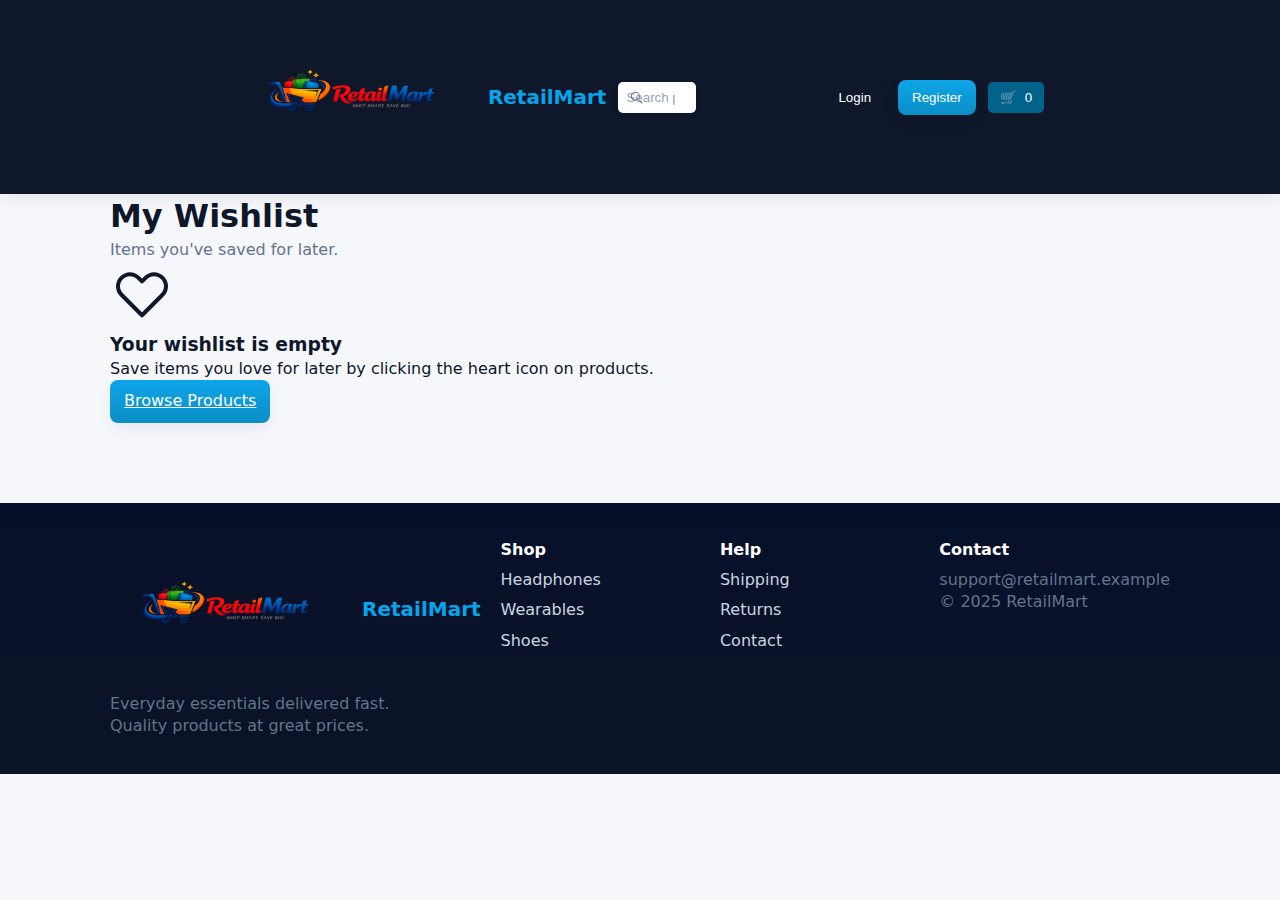
<file: wishlist.html>
<!DOCTYPE html>
<html lang="en">
  <head>
    <meta charset="UTF-8" />
    <meta name="viewport" content="width=device-width, initial-scale=1.0" />
    <title>My Wishlist - RetailMart</title>
    <link rel="stylesheet" href="style.css" />
  </head>
  <body>
    <!-- Navbar -->
    <header class="navbar">
      <div class="container nav-inner row">
        <a class="logo" href="index.html"
          ><img
            src="retailmartlogo.png"
            alt="RetailMart logo"
            class="logo-img"
            aria-hidden="true"
          />
          <span class="brand-text">Retail<span>Mart</span></span></a
        >

        <div class="search-wrap">
          <form class="search-form" onsubmit="return false;">
            <span class="search-icon" aria-hidden="true">
              <svg
                width="16"
                height="16"
                viewBox="0 0 24 24"
                fill="none"
                xmlns="http://www.w3.org/2000/svg"
                aria-hidden="true"
              >
                <path
                  d="M21 21l-4.35-4.35"
                  stroke="currentColor"
                  stroke-width="1.6"
                  stroke-linecap="round"
                  stroke-linejoin="round"
                />
                <circle
                  cx="11"
                  cy="11"
                  r="6"
                  stroke="currentColor"
                  stroke-width="1.6"
                  stroke-linecap="round"
                  stroke-linejoin="round"
                />
              </svg>
            </span>
            <input
              id="searchInput"
              type="search"
              placeholder="Search products..."
              class="search"
              aria-label="Search products"
            />
            <button
              type="button"
              class="search-clear"
              aria-label="Clear search"
              title="Clear"
              hidden
            >
              ✕
            </button>
          </form>
        </div>

        <div class="nav-actions row">
          <button
            class="btn btn-ghost cart-btn"
            onclick="window.location='cart.html'"
          >
            🛒 <span class="sr-only">Cart</span> <span id="cartCount">0</span>
          </button>
        </div>
      </div>
    </header>

    <!-- Wishlist Section -->
    <section class="wishlist container">
      <h1>My Wishlist</h1>
      <p class="muted">Items you've saved for later.</p>

      <!-- Empty Wishlist State -->
      <div id="emptyWishlist" class="empty-state">
        <div class="empty-icon">
          <svg width="64" height="64" viewBox="0 0 24 24" fill="none" xmlns="http://www.w3.org/2000/svg">
            <path d="M4.318 6.318C3.90009 6.73587 3.56863 7.23191 3.34254 7.77705C3.11645 8.32219 3 8.90343 3 9.49087C3 10.0783 3.11645 10.6595 3.34254 11.2047C3.56863 11.7498 3.90009 12.2459 4.318 12.6638L12 20.3458L19.682 12.6638C20.0999 12.2459 20.4314 11.7498 20.6575 11.2047C20.8836 10.6595 21 10.0783 21 9.49087C21 8.90343 20.8836 8.32219 20.6575 7.77705C20.4314 7.23191 20.0999 6.73587 19.682 6.318C19.2641 5.90009 18.7681 5.56863 18.223 5.34254C17.6778 5.11645 17.0966 5 16.5091 5C15.9217 5 15.3405 5.11645 14.7953 5.34254C14.2502 5.56863 13.7541 5.90009 13.3362 6.318L12 7.65482L10.6638 6.318C10.2459 5.90009 9.74985 5.56863 9.2047 5.34254C8.65955 5.11645 8.07828 5 7.49087 5C6.90343 5 6.32219 5.11645 5.77705 5.34254C5.23191 5.56863 4.73587 5.90009 4.318 6.318Z" stroke="currentColor" stroke-width="1.5" stroke-linecap="round" stroke-linejoin="round"/>
          </svg>
        </div>
        <h3>Your wishlist is empty</h3>
        <p>Save items you love for later by clicking the heart icon on products.</p>
        <a href="shop.html" class="btn btn-primary">Browse Products</a>
      </div>

      <!-- Wishlist Items Grid -->
      <div id="wishlistItems" class="products wishlist-grid">
        <!-- Items will be populated by JavaScript -->
      </div>
    </section>

    <footer>
      <div class="container footer-grid">
        <div class="col">
          <a class="logo" href="index.html"
            ><img src="retailmartlogo.png" alt="RetailMart logo" class="logo-img" />
            <span class="brand-text">Retail<span>Mart</span></span></a
          >
          <p class="muted" style="max-width: 320px; margin-top: 8px">
            Everyday essentials delivered fast. Quality products at great
            prices.
          </p>
        </div>

        <div class="col">
          <h4>Shop</h4>
          <ul>
            <li><a href="#">Headphones</a></li>
            <li><a href="#">Wearables</a></li>
            <li><a href="#">Shoes</a></li>
          </ul>
        </div>

        <div class="col">
          <h4>Help</h4>
          <ul>
            <li><a href="#">Shipping</a></li>
            <li><a href="#">Returns</a></li>
            <li><a href="#">Contact</a></li>
          </ul>
        </div>

        <div class="col">
          <h4>Contact</h4>
          <p class="muted">support@retailmart.example</p>
          <p class="muted">© 2025 RetailMart</p>
        </div>
      </div>
    </footer>

    <script src="script.js"></script>
  </body>
</html>
</file>
<file: style.css>
/* Theme variables & base */
:root {
  --bg: #f5f7fb;
  --card: #ffffff;
  --muted: #64748b;
  --primary: #0ea5e9;
  --primary-600: #0b8ec6;
  --accent: #04a5ea;
  --danger: #ef4444;
  --radius: 10px;
  --shadow-sm: 0 6px 16px rgba(2, 6, 23, 0.06);
  --shadow-md: 0 12px 30px rgba(2, 6, 23, 0.08);
  --container-max: 1100px;
}

* {
  margin: 0;
  padding: 0;
  box-sizing: border-box;
}

html,
body {
  height: 100%;
}

body {
  background: var(--bg);
  font-family: Inter, ui-sans-serif, system-ui, -apple-system, "Segoe UI",
    Roboto, "Helvetica Neue", Arial;
  color: #0f172a;
  -webkit-font-smoothing: antialiased;
  -moz-osx-font-smoothing: grayscale;
  line-height: 1.4;
}

/* Layout container */
.container {
  max-width: var(--container-max);
  margin: 0 auto;
  padding: 0 20px;
}

/* Navbar */
.navbar {
  background: linear-gradient(
    180deg,
    rgba(255, 255, 255, 0.9),
    rgba(255, 255, 255, 0.85)
  );
  box-shadow: var(--shadow-sm);
  position: sticky;
  top: 0;
  z-index: 40;
}
.nav-inner {
  display: flex;
  align-items: center;
  justify-content: space-between;
  gap: 16px;
  padding: 12px 0;
}
.logo {
  font-weight: 700;
  color: var(--primary-600);
  text-decoration: none;
  font-size: 20px;
}
.logo span {
  color: var(--accent);
}



.search-wrap {
  flex: 1;
  max-width: 520px;
  transition: max-width 0.18s ease;
}
.search-wrap.expanded {
  max-width: 760px;
}
.search-form {
  position: relative;
  display: block;
}
.search {
  width: 100%;
  padding: 10px 12px;
  padding-left: 100px;
  padding-right: 100px;
  border-radius: 10px;
  border: 1px solid rgba(2, 6, 23, 0.06);
  background: white;
  box-shadow: 0 2px 8px rgba(2, 6, 23, 0.03);
  transition: box-shadow 0.16s ease, transform 0.12s ease;
}
.search:focus {
  outline: none;
  box-shadow: 0 14px 46px rgba(2, 6, 23, 0.1);
  border-color: rgba(6, 95, 212, 0.12);
  transform: translateY(-2px);
}
.search-icon {
  position: absolute;
  left: 10px;
  top: 50%;
  transform: translateY(-50%);
  display: inline-flex;
  align-items: center;
  justify-content: center;
  color: var(--muted);
}
.search-clear {
  position: absolute;
  right: 8px;
  top: 50%;
  transform: translateY(-50%);
  background: transparent;
  border: none;
  width: 34px;
  height: 34px;
  border-radius: 8px;
  display: inline-flex;
  align-items: center;
  justify-content: center;
  font-size: 14px;
  color: var(--muted);
  cursor: pointer;
  transition: background 0.12s ease;
}
.search-clear:hover {
  background: rgba(2, 6, 23, 0.04);
}
.search-form.has-value .search-clear {
  display: inline-flex;
}
.search-clear[hidden] {
  display: none !important;
}

@media (max-width: 720px) {
  .search-wrap.expanded {
    max-width: 100%;
  }
}

/* Button hover states */
.btn-primary:hover {
  filter: brightness(0.98);
  box-shadow: 0 10px 28px rgba(6, 95, 212, 0.12);
}
.btn-ghost:hover {
  background: rgba(2, 6, 23, 0.03);
}

.wishlist-btn:hover {
  background: rgba(239, 68, 68, 0.1);
  transform: scale(1.1);
  filter: brightness(1.2);
  box-shadow: 0 4px 12px rgba(239, 68, 68, 0.2);
}

/* Small button variations */
.btn-sm {
  padding: 8px 10px;
  border-radius: 8px;
  font-size: 14px;
}

/* Form elements */
input[type="search"]::placeholder {
  color: #94a3b8;
}

.nav-actions {
  gap: 12px;
}
.nav-actions .cart-btn {
  padding: 8px 12px;
  min-width: 56px;
}

.sr-only {
  position: absolute;
  left: -9999px;
  width: 1px;
  height: 1px;
  overflow: hidden;
}

/* Buttons variants */
.btn {
  display: inline-flex;
  align-items: center;
  justify-content: center;
  gap: 8px;
  padding: 10px 14px;
  border-radius: 8px;
  border: none;
  cursor: pointer;
  transition: transform 0.12s ease, box-shadow 0.12s ease, background 0.12s ease;
}
.btn-primary {
  background: linear-gradient(180deg, var(--primary), var(--primary-600));
  color: white;
  box-shadow: var(--shadow-sm);
}
.btn-ghost {
  background: transparent;
  border: 1px solid rgba(2, 6, 23, 0.06);
  color: inherit;
}
.btn-danger {
  background: linear-gradient(180deg, #f87171, #ef4444);
  color: white;
}
.btn:active {
  transform: translateY(1px);
}

/* Card utility */
.card {
  background: var(--card);
  border-radius: var(--radius);
  box-shadow: var(--shadow-sm);
  padding: 14px;
}

/* Small helpers */
.row {
  display: flex;
  align-items: center;
  gap: 12px;
}
.muted {
  color: var(--muted);
}

/* Responsive tweaks */
@media (max-width: 720px) {
  .nav-inner {
    flex-wrap: wrap;
  }
  .search-wrap {
    order: 3;
    width: 100%;
  }
  .nav-actions {
    order: 2;
  }
}

/* Navbar */
.navbar {
  background: #0f172a;
  color: white;
  padding: 15px;
  display: flex;
  justify-content: space-between;
  align-items: center;
}

.logo span {
  color: #04a5ea;
}

.search {
  width: 40%;
  padding: 8px;
  border-radius: 5px;
  border: none;
}

.cart-btn {
  background: #01628c;
  border: none;
  padding: 8px 15px;
  cursor: pointer;
  border-radius: 5px;
}

/* Banner */
.banner {
  position: relative;
  color: white;
  padding: 80px 0;
  overflow: hidden;
}
.banner .background-slide {
  position: absolute;
  top: 0;
  left: 0;
  width: 100%;
  height: 100%;
  z-index: 1;
}
.banner-inner {
  position: relative;
  z-index: 2;
  display: flex;
  align-items: center;
  justify-content: space-between;
  gap: 20px;
}
.banner-content h2 {
  font-size: 28px;
  margin-bottom: 8px;
}
.banner-content p {
  opacity: 0.95;
}

.banner-content p .muted {
  color: rgba(173, 255, 47, 0.9);
  font-weight: 700;
}
.slideshow-container {
  width: 220px;
  height: 120px;
  position: relative;
  border-radius: 12px;
  overflow: hidden;
  box-shadow: var(--shadow-sm);
}

.slideshow-container.full-width {
  width: 100%;
  height: 200px;
  margin-top: 20px;
}

.slide {
  position: absolute;
  top: 0;
  left: 0;
  width: 100%;
  height: 100%;
  opacity: 0;
  transition: opacity 0.5s ease-in-out;
}

.slide::before {
  content: "";
  position: absolute;
  top: 0;
  left: 0;
  width: 100%;
  height: 100%;
  background: rgba(0, 0, 0, 0.4);
  z-index: 1;
}

.slide.active {
  opacity: 1;
}

.slide img {
  width: 100%;
  height: 100%;
  object-fit: cover;
}

.slide-text {
  position: absolute;
  bottom: 0;
  left: 0;
  right: 0;
  background: rgba(0, 0, 0, 0.7);
  color: white;
  padding: 8px;
  font-size: 12px;
}

.slide-text h3 {
  margin: 0 0 4px 0;
  font-size: 14px;
}

.slide-text p {
  margin: 0;
  opacity: 0.9;
}

.dots {
  position: absolute;
  bottom: 10px;
  left: 50%;
  transform: translateX(-50%);
  display: flex;
  gap: 8px;
}

.dot {
  width: 8px;
  height: 8px;
  border-radius: 50%;
  background: rgba(255, 255, 255, 0.5);
  cursor: pointer;
  transition: background 0.3s ease;
}

.dot.active {
  background: white;
}

@media (max-width: 720px) {
  .banner-inner {
    flex-direction: column;
    text-align: left;
  }
  .slideshow-container {
    width: 100%;
    height: 120px;
  }
}

/* Products */
.products {
  display: grid;
  grid-template-columns: repeat(auto-fit, minmax(220px, 1fr));
  gap: 20px;
  padding: 30px 0 50px 0;
}

.product.card {
  display: flex;
  flex-direction: column;
  gap: 12px;
  align-items: flex-start;
  padding: 14px;
  transition: transform 0.18s ease, box-shadow 0.18s ease;
}
.product.card:hover {
  transform: translateY(-6px);
  box-shadow: var(--shadow-md);
}
.product .media {
  position: relative;
  width: 100%;
  border-radius: 8px;
  overflow: hidden;
}
.product .media img {
  width: 100%;
  height: 160px;
  object-fit: cover;
  display: block;
}
.price-badge {
  position: absolute;
  right: 10px;
  bottom: 10px;
  background: linear-gradient(180deg, #0ea5e9, #0b8ec6);
  color: white;
  padding: 6px 10px;
  border-radius: 8px;
  font-weight: 700;
  box-shadow: 0 6px 18px rgba(2, 6, 23, 0.08);
}

.discount-tag {
  position: absolute;
  left: 10px;
  top: 10px;
  background: linear-gradient(180deg, #ef4444, #f97316);
  color: white;
  padding: 6px 8px;
  border-radius: 8px;
  font-weight: 700;
  font-size: 13px;
  box-shadow: 0 6px 18px rgba(2, 6, 23, 0.08);
}
.old-price {
  display: block;
  color: var(--muted);
  font-size: 13px;
  text-decoration: line-through;
  margin-top: 6px;
  font-weight: 600;
  opacity: 0.95;
}

/* show extra save hint on hover */
.product.card:hover .old-price {
  opacity: 0.9;
}
.card-cta {
  width: 100%;
  display: flex;
  justify-content: space-between;
  align-items: center;
  margin-top: 6px;
}
.card-cta .btn {
  padding: 10px 16px;
}

@media (max-width: 540px) {
  .product .media img {
    height: 140px;
  }
}

.product {
  background: white;
  padding: 15px;
  border-radius: 10px;
  text-align: center;
  box-shadow: 0 0 10px rgba(0, 0, 0, 0.1);
}

.product img {
  width: 100%;
}

.product button {
  margin-top: 10px;
  padding: 8px;
  background: #2097cf;
  color: white;
  border: none;
  cursor: pointer;
  border-radius: 5px;
}

/* Footer */
footer {
  background: linear-gradient(180deg, #07102a, #0b1426);
  color: #cbd5e1;
  padding: 36px 0;
}
.footer-grid {
  display: grid;
  grid-template-columns: repeat(4, 1fr);
  gap: 20px;
  align-items: start;
}
.footer-grid .col h4 {
  color: white;
  margin-bottom: 8px;
}
.footer-grid ul {
  list-style: none;
  padding: 0;
  margin: 0;
}
.footer-grid li {
  margin-bottom: 8px;
}
.footer-grid a {
  color: #cbd5e1;
  text-decoration: none;
}
.footer-grid a:hover {
  color: white;
}

@media (max-width: 860px) {
  .footer-grid {
    grid-template-columns: 1fr 1fr;
  }
}
@media (max-width: 520px) {
  .footer-grid {
    grid-template-columns: 1fr;
  }
}

/* Cart Page */
.cart {
  padding: 36px 0;
}
.container .cart h2 {
  margin-bottom: 18px;
  font-size: 22px;
}
#cartItems {
  display: grid;
  gap: 15px;
  margin-bottom: 20px;
}
.cart-item {
  display: flex;
  gap: 15px;
  background: var(--card);
  padding: 14px;
  border-radius: 12px;
  align-items: center;
  box-shadow: var(--shadow-sm);
}
.cart-item img {
  width: 90px;
  height: 90px;
  object-fit: cover;
  border-radius: 8px;
}
.cart-item .info {
  flex: 1;
}
.cart-item .actions {
  display: flex;
  gap: 8px;
  align-items: center;
}
.cart-summary {
  background: var(--card);
  padding: 15px;
  border-radius: 10px;
  display: flex;
  justify-content: space-between;
  align-items: center;
  box-shadow: var(--shadow-sm);
}
.cart-summary button {
  padding: 8px 12px;
  border: none;
  border-radius: 8px;
  cursor: pointer;
}

@media (max-width: 720px) {
  .cart-item {
    flex-direction: column;
    align-items: flex-start;
  }
  .cart-item img {
    width: 100%;
    height: 160px;
  }
  .cart-summary {
    flex-direction: column;
    gap: 10px;
    align-items: flex-start;
  }
}

/* Quantity & Remove button styles */
.actions .qty {
  display: flex;
  align-items: center;
  gap: 8px;
  margin-right: 10px;
}
.qty-btn {
  width: 34px;
  height: 34px;
  border-radius: 8px;
  border: 1px solid #e6eef6;
  background: white;
  box-shadow: 0 1px 2px rgba(2, 6, 23, 0.04);
  cursor: pointer;
  font-size: 18px;
  display: inline-flex;
  align-items: center;
  justify-content: center;
  transition: transform 0.12s ease, box-shadow 0.12s ease, background 0.12s ease;
}
.qty-btn:hover {
  transform: translateY(-2px);
  box-shadow: 0 6px 18px rgba(2, 6, 23, 0.08);
}
.qty-btn:active {
  transform: scale(0.98);
}
.qty-num {
  min-width: 32px;
  text-align: center;
  font-weight: 600;
}

.remove-btn {
  background: transparent;
  border: 1px solid rgba(185, 28, 28, 0.18);
  color: #b91c1c;
  padding: 8px 10px;
  border-radius: 8px;
  cursor: pointer;
  transition: background 0.12s ease, transform 0.08s ease;
}
.remove-btn:hover {
  background: rgba(185, 28, 28, 0.06);
  transform: translateY(-1px);
}

/* subtle flash for cart button on add */
.cart-btn.flash {
  animation: cartflash 0.6s ease;
}
@keyframes cartflash {
  0% {
    transform: translateY(0);
  }
  25% {
    transform: translateY(-6px);
  }
  100% {
    transform: translateY(0);
  }
}

/* Logo image styles */
.logo {
  display: inline-flex;
  align-items: center;
  gap: 12px;
  text-decoration: none;
  color: var(--primary-600);
}
.logo-img {
  width: 240px;
  height: 140px;
  display: block;
  border-radius: 10px;
}
.brand-text {
  font-weight: 700;
  font-size: 20px;
  color: inherit;
}

@media (max-width: 520px) {
  .brand-text {
    display: none;
  }
  .logo-img {
    width: 60px;
    height: 60px;
  }
}

/* Shop controls styles */
.shop-controls {
  display: flex;
  gap: 20px;
  margin-bottom: 30px;
  flex-wrap: wrap;
}

.filter-sort {
  display: flex;
  flex-direction: column;
  gap: 8px;
}

.filter-sort label {
  font-weight: 600;
  color: var(--muted);
  font-size: 14px;
}

.filter-sort select {
  padding: 8px 12px;
  border: 1px solid rgba(2, 6, 23, 0.1);
  border-radius: 8px;
  background: white;
  font-size: 14px;
  color: #0f172a;
  cursor: pointer;
  transition: border-color 0.2s ease;
}

.filter-sort select:focus {
  outline: none;
  border-color: var(--primary);
}

@media (max-width: 720px) {
  .shop-controls {
    flex-direction: column;
    gap: 15px;
  }
}

/* Search suggestions */
.search-suggestions {
  position: absolute;
  top: 100%;
  left: 0;
  right: 0;
  background: white;
  border: 1px solid rgba(2, 6, 23, 0.1);
  border-radius: 8px;
  box-shadow: 0 8px 32px rgba(2, 6, 23, 0.12);
  max-height: 200px;
  overflow-y: auto;
  z-index: 1000;
  opacity: 0;
  transform: translateY(-10px);
  transition: opacity 0.2s ease, transform 0.2s ease;
  pointer-events: none;
}

.search-suggestions.show {
  opacity: 1;
  transform: translateY(0);
  pointer-events: auto;
}

.search-suggestion-item {
  padding: 12px 16px;
  cursor: pointer;
  border-bottom: 1px solid rgba(2, 6, 23, 0.06);
  transition: background 0.15s ease;
  font-size: 14px;
  color: #0f172a;
}

.search-suggestion-item:last-child {
  border-bottom: none;
}

.search-suggestion-item:hover,
.search-suggestion-item.active {
  background: rgba(6, 95, 212, 0.06);
  color: var(--primary);
}

.search-suggestion-item.active {
  background: rgba(6, 95, 212, 0.1);
}

/* Modal styles */
.modal {
  display: none;
  position: fixed;
  z-index: 1000;
  left: 0;
  top: 0;
  width: 100%;
  height: 100%;
  background-color: rgba(0, 0, 0, 0.5);
}

.modal.show {
  display: flex;
  align-items: center;
  justify-content: center;
}

.modal-content {
  background-color: white;
  padding: 20px;
  border-radius: 10px;
  width: 90%;
  max-width: 400px;
  position: relative;
  box-shadow: 0 10px 30px rgba(0, 0, 0, 0.3);
}

.close {
  position: absolute;
  top: 10px;
  right: 15px;
  font-size: 28px;
  font-weight: bold;
  cursor: pointer;
  color: #64748b;
}

.close:hover {
  color: #0f172a;
}

.modal h2 {
  margin-bottom: 20px;
  text-align: center;
  color: #0f172a;
}

.form-group {
  margin-bottom: 15px;
}

.form-group label {
  display: block;
  margin-bottom: 5px;
  font-weight: 600;
  color: #0f172a;
}

.form-group input {
  width: 100%;
  padding: 10px;
  border: 1px solid #e2e8f0;
  border-radius: 5px;
  font-size: 14px;
  box-sizing: border-box;
}

.form-group input:focus {
  outline: none;
  border-color: #0ea5e9;
  box-shadow: 0 0 0 2px rgba(14, 165, 233, 0.1);
}

.modal .btn {
  width: 100%;
  margin-top: 10px;
}

.modal p {
  text-align: center;
  margin-top: 15px;
  font-size: 14px;
}

.modal a {
  color: #0ea5e9;
  text-decoration: none;
}

.modal a:hover {
  text-decoration: underline;
}

/* User dropdown styles */
.user-account {
  position: relative;
}

.user-dropdown-btn {
  display: inline-flex;
  align-items: center;
  gap: 8px;
  padding: 8px 12px;
  background: transparent;
  border: 1px solid rgba(2, 6, 23, 0.06);
  border-radius: 8px;
  color: inherit;
  cursor: pointer;
  transition: all 0.2s ease;
  font-size: 14px;
  font-weight: 500;
}

.user-dropdown-btn:hover {
  background: rgba(2, 6, 23, 0.04);
  border-color: rgba(2, 6, 23, 0.12);
  transform: translateY(-1px);
  box-shadow: 0 4px 12px rgba(2, 6, 23, 0.08);
}

.user-dropdown-btn:focus {
  outline: none;
  border-color: var(--primary);
  box-shadow: 0 0 0 2px rgba(14, 165, 233, 0.1);
}

.user-icon {
  color: var(--muted);
  transition: color 0.2s ease;
}

.user-dropdown-btn:hover .user-icon {
  color: var(--primary);
}

.user-name {
  color: var(--muted);
  transition: color 0.2s ease;
}

.user-dropdown-btn:hover .user-name {
  color: var(--primary-600);
}

.dropdown-arrow {
  color: var(--muted);
  transition: transform 0.2s ease, color 0.2s ease;
}

.user-dropdown-btn:hover .dropdown-arrow {
  color: var(--primary);
}

.user-dropdown-btn[aria-expanded="true"] .dropdown-arrow {
  transform: rotate(180deg);
}

.user-dropdown {
  position: absolute;
  top: 100%;
  right: 0;
  min-width: 200px;
  background: white;
  border: 1px solid rgba(2, 6, 23, 0.1);
  border-radius: 12px;
  box-shadow: 0 8px 32px rgba(2, 6, 23, 0.12);
  opacity: 0;
  visibility: hidden;
  transform: translateY(-8px);
  transition: all 0.2s ease;
  z-index: 1000;
  padding: 8px 0;
}

.user-dropdown.show {
  opacity: 1;
  visibility: visible;
  transform: translateY(4px);
}

.dropdown-item {
  display: flex;
  align-items: center;
  gap: 12px;
  padding: 14px 18px;
  color: #1e293b;
  text-decoration: none;
  transition: all 0.2s ease;
  font-size: 15px;
  font-weight: 500;
  background: linear-gradient(135deg, #ffffff 0%, #f8fafc 100%);
  border: none;
  position: relative;
}

.dropdown-item:hover {
  background: linear-gradient(135deg, #f0f9ff 0%, #e0f2fe 100%);
  color: var(--primary);
  transform: translateX(2px);
  box-shadow: 0 2px 8px rgba(14, 165, 233, 0.15);
}

.dropdown-item:active {
  transform: translateX(1px);
  box-shadow: 0 1px 4px rgba(14, 165, 233, 0.2);
}

.dropdown-item svg {
  color: var(--muted);
  transition: all 0.2s ease;
  flex-shrink: 0;
}

.dropdown-item:hover svg {
  color: var(--primary);
  transform: scale(1.05);
}

.dropdown-divider {
  height: 1px;
  background: linear-gradient(90deg, transparent 0%, #e2e8f0 20%, #e2e8f0 80%, transparent 100%);
  margin: 10px 0;
  position: relative;
}

.dropdown-divider::before {
  content: "";
  position: absolute;
  left: 50%;
  top: 50%;
  transform: translate(-50%, -50%);
  width: 6px;
  height: 6px;
  background: #cbd5e1;
  border-radius: 50%;
}

.logout-item {
  color: #dc2626;
  background: linear-gradient(135deg, #ffffff 0%, #fef2f2 100%);
  font-weight: 600;
}

.logout-item:hover {
  background: linear-gradient(135deg, #fef2f2 0%, #fee2e2 100%);
  color: #b91c1c;
  box-shadow: 0 2px 8px rgba(239, 68, 68, 0.15);
}

.logout-item svg {
  color: #dc2626;
}

.logout-item:hover svg {
  color: #b91c1c;
}

/* Responsive adjustments */
@media (max-width: 720px) {
  .user-dropdown-btn {
    padding: 6px 10px;
    font-size: 13px;
  }

  .user-name {
    display: none;
  }

  .user-dropdown {
    min-width: 180px;
    right: -10px;
  }

  .dropdown-item {
    padding: 10px 14px;
    font-size: 13px;
  }
}

/* Checkout Page */
.checkout {
  padding: 36px 0;
}
.checkout h1 {
  margin-bottom: 30px;
  font-size: 28px;
  text-align: center;
}
.checkout-grid {
  display: grid;
  grid-template-columns: 1fr 1fr;
  gap: 40px;
  align-items: start;
}

.order-summary {
  background: var(--card);
  padding: 20px;
  border-radius: var(--radius);
  box-shadow: var(--shadow-sm);
}

.order-summary h2 {
  margin-bottom: 20px;
  font-size: 20px;
}

#orderItems {
  margin-bottom: 20px;
}

.order-item {
  display: flex;
  gap: 15px;
  padding: 15px 0;
  border-bottom: 1px solid rgba(2, 6, 23, 0.06);
}

.order-item:last-child {
  border-bottom: none;
}

.order-item img {
  width: 60px;
  height: 60px;
  object-fit: cover;
  border-radius: 8px;
}

.order-item .info {
  flex: 1;
}

.order-item .info h4 {
  margin: 0 0 5px 0;
  font-size: 16px;
}

.order-item .info p {
  margin: 0;
  color: var(--muted);
  font-size: 14px;
}

.order-totals {
  border-top: 1px solid rgba(2, 6, 23, 0.1);
  padding-top: 15px;
}

.order-totals p {
  display: flex;
  justify-content: space-between;
  margin: 8px 0;
  font-size: 14px;
}

.order-totals p:last-child {
  font-size: 18px;
  font-weight: 700;
  color: var(--primary-600);
}

.checkout-form {
  background: var(--card);
  padding: 20px;
  border-radius: var(--radius);
  box-shadow: var(--shadow-sm);
}

.form-section {
  margin-bottom: 30px;
}

.form-section h2 {
  margin-bottom: 20px;
  font-size: 20px;
  color: #0f172a;
}

.form-row {
  display: grid;
  grid-template-columns: 1fr 1fr 1fr;
  gap: 15px;
}

.form-group {
  margin-bottom: 15px;
}

.form-group label {
  display: block;
  margin-bottom: 5px;
  font-weight: 600;
  color: #0f172a;
  font-size: 14px;
}

.form-group input {
  width: 100%;
  padding: 12px;
  border: 1px solid #e2e8f0;
  border-radius: 8px;
  font-size: 14px;
  box-sizing: border-box;
  transition: border-color 0.2s ease;
}

.form-group input:focus {
  outline: none;
  border-color: var(--primary);
  box-shadow: 0 0 0 2px rgba(14, 165, 233, 0.1);
}

@media (max-width: 720px) {
  .checkout-grid {
    grid-template-columns: 1fr;
    gap: 30px;
  }
  .form-row {
    grid-template-columns: 1fr;
  }
}
</file>
